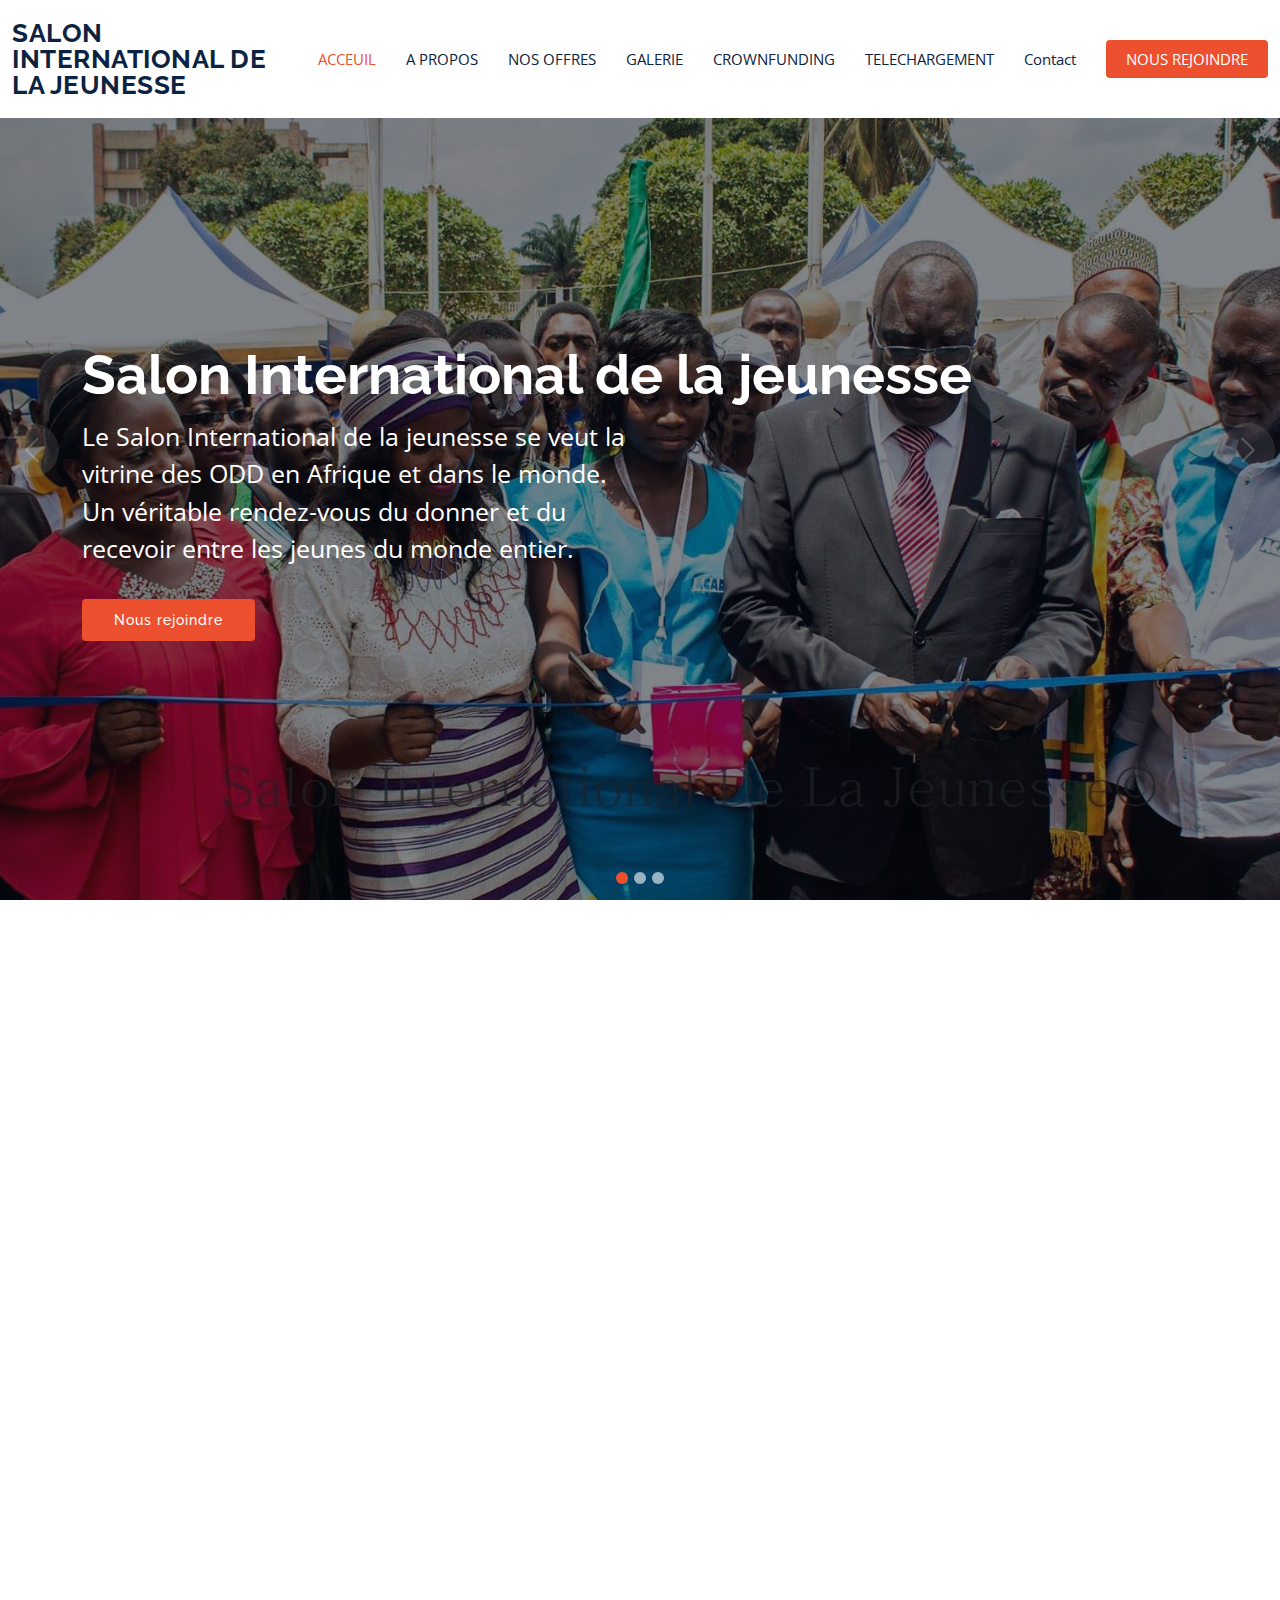
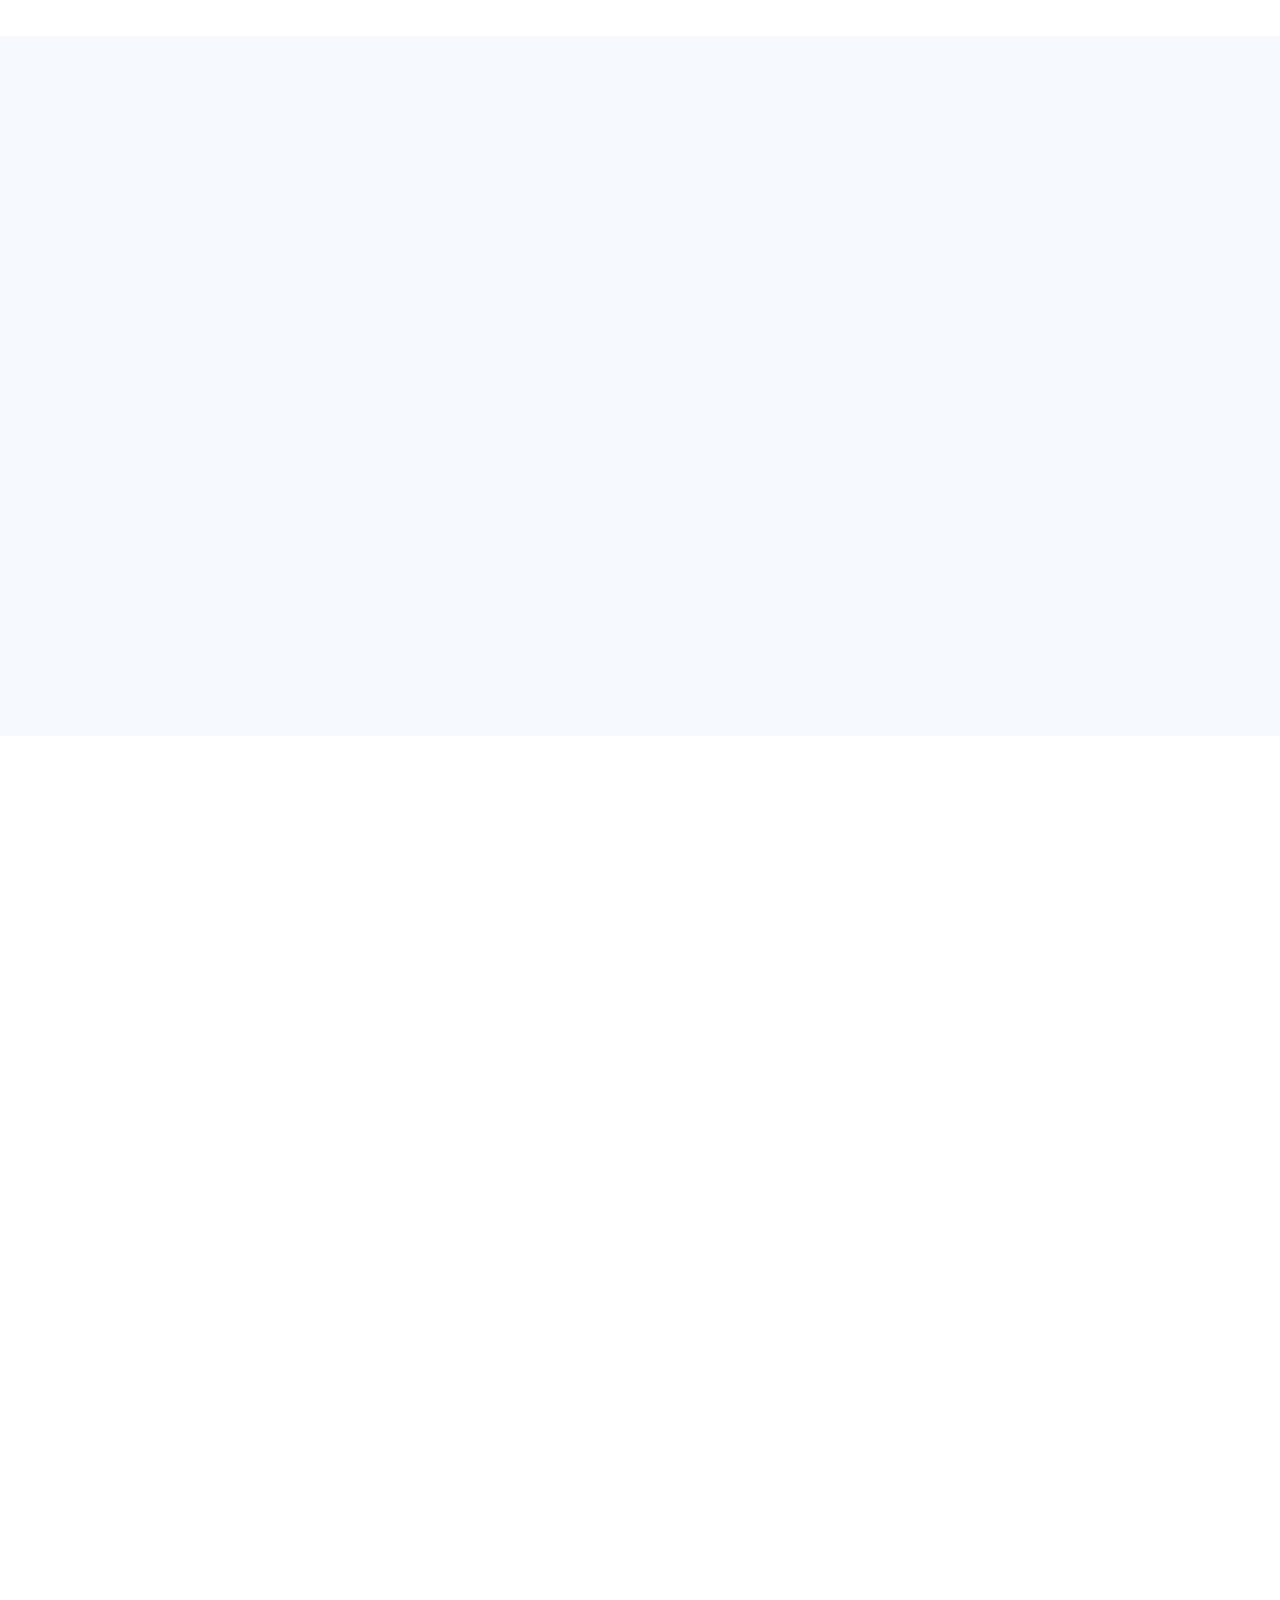
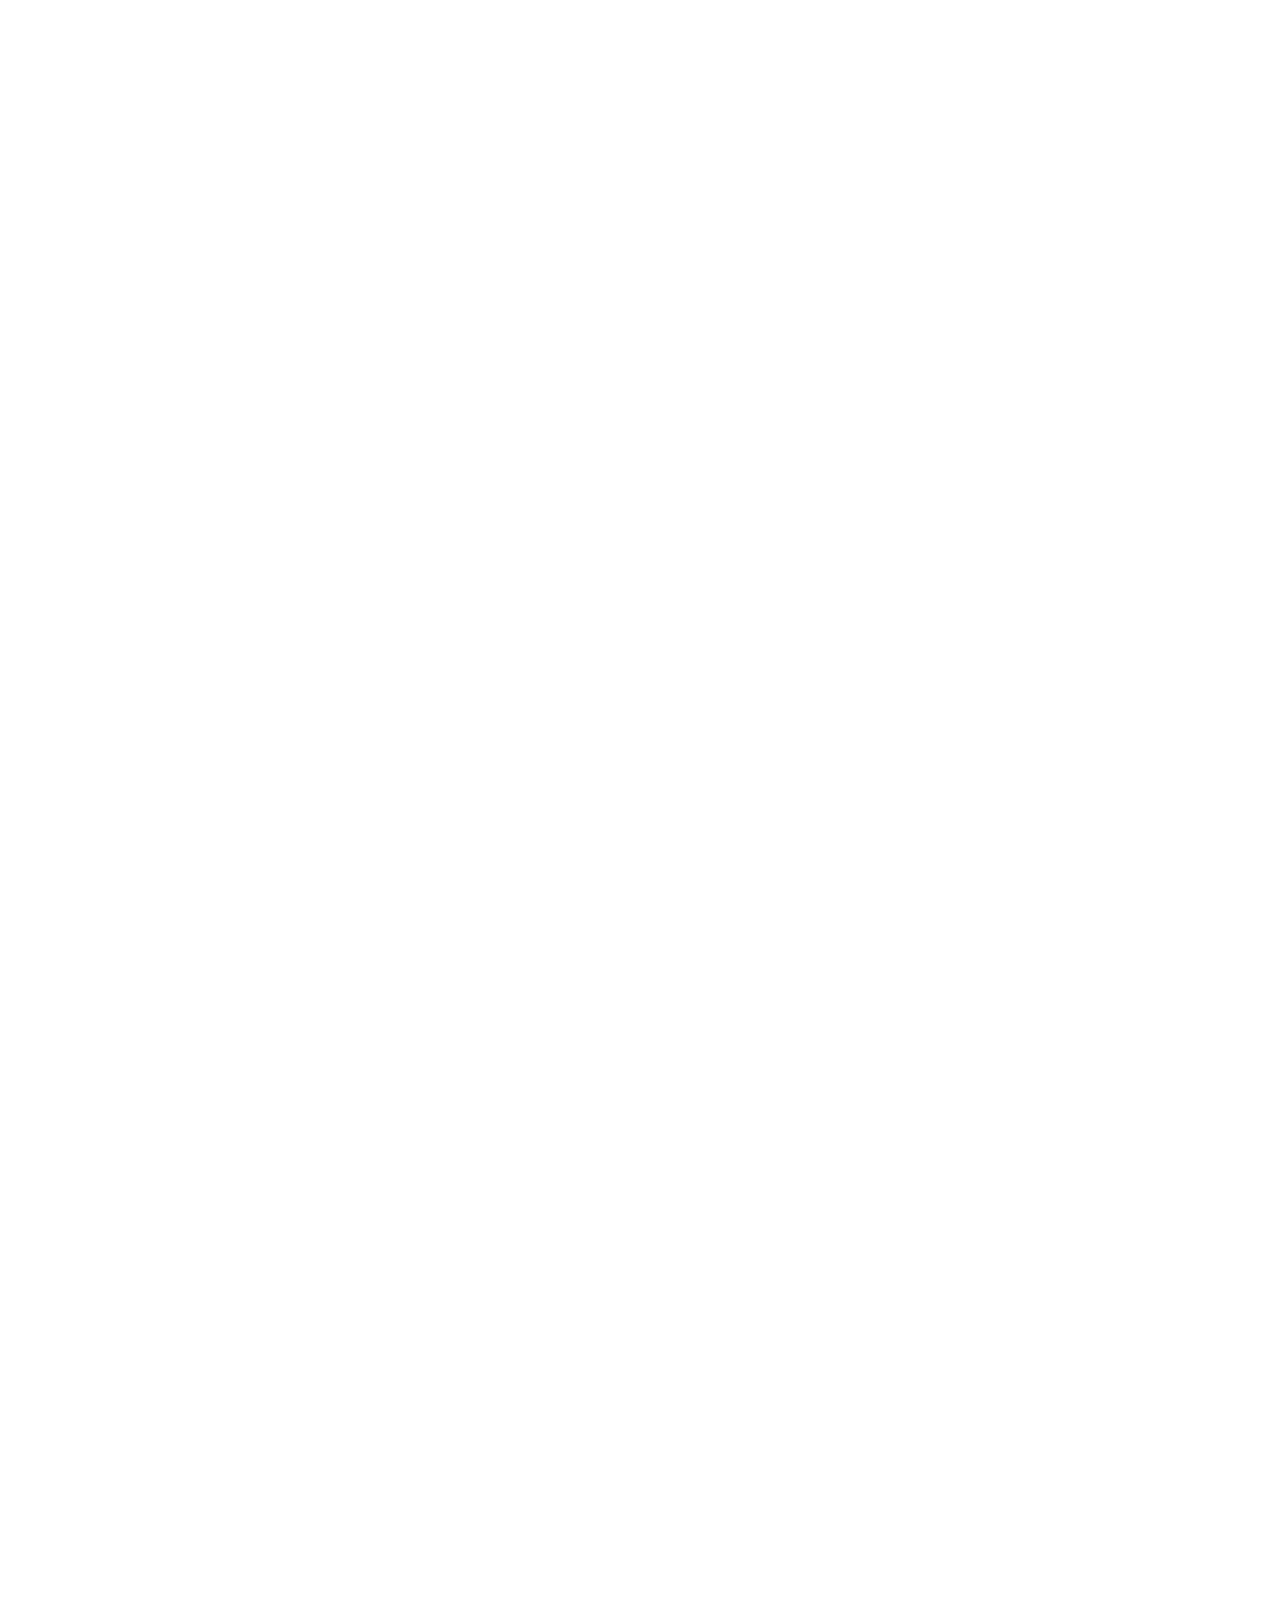
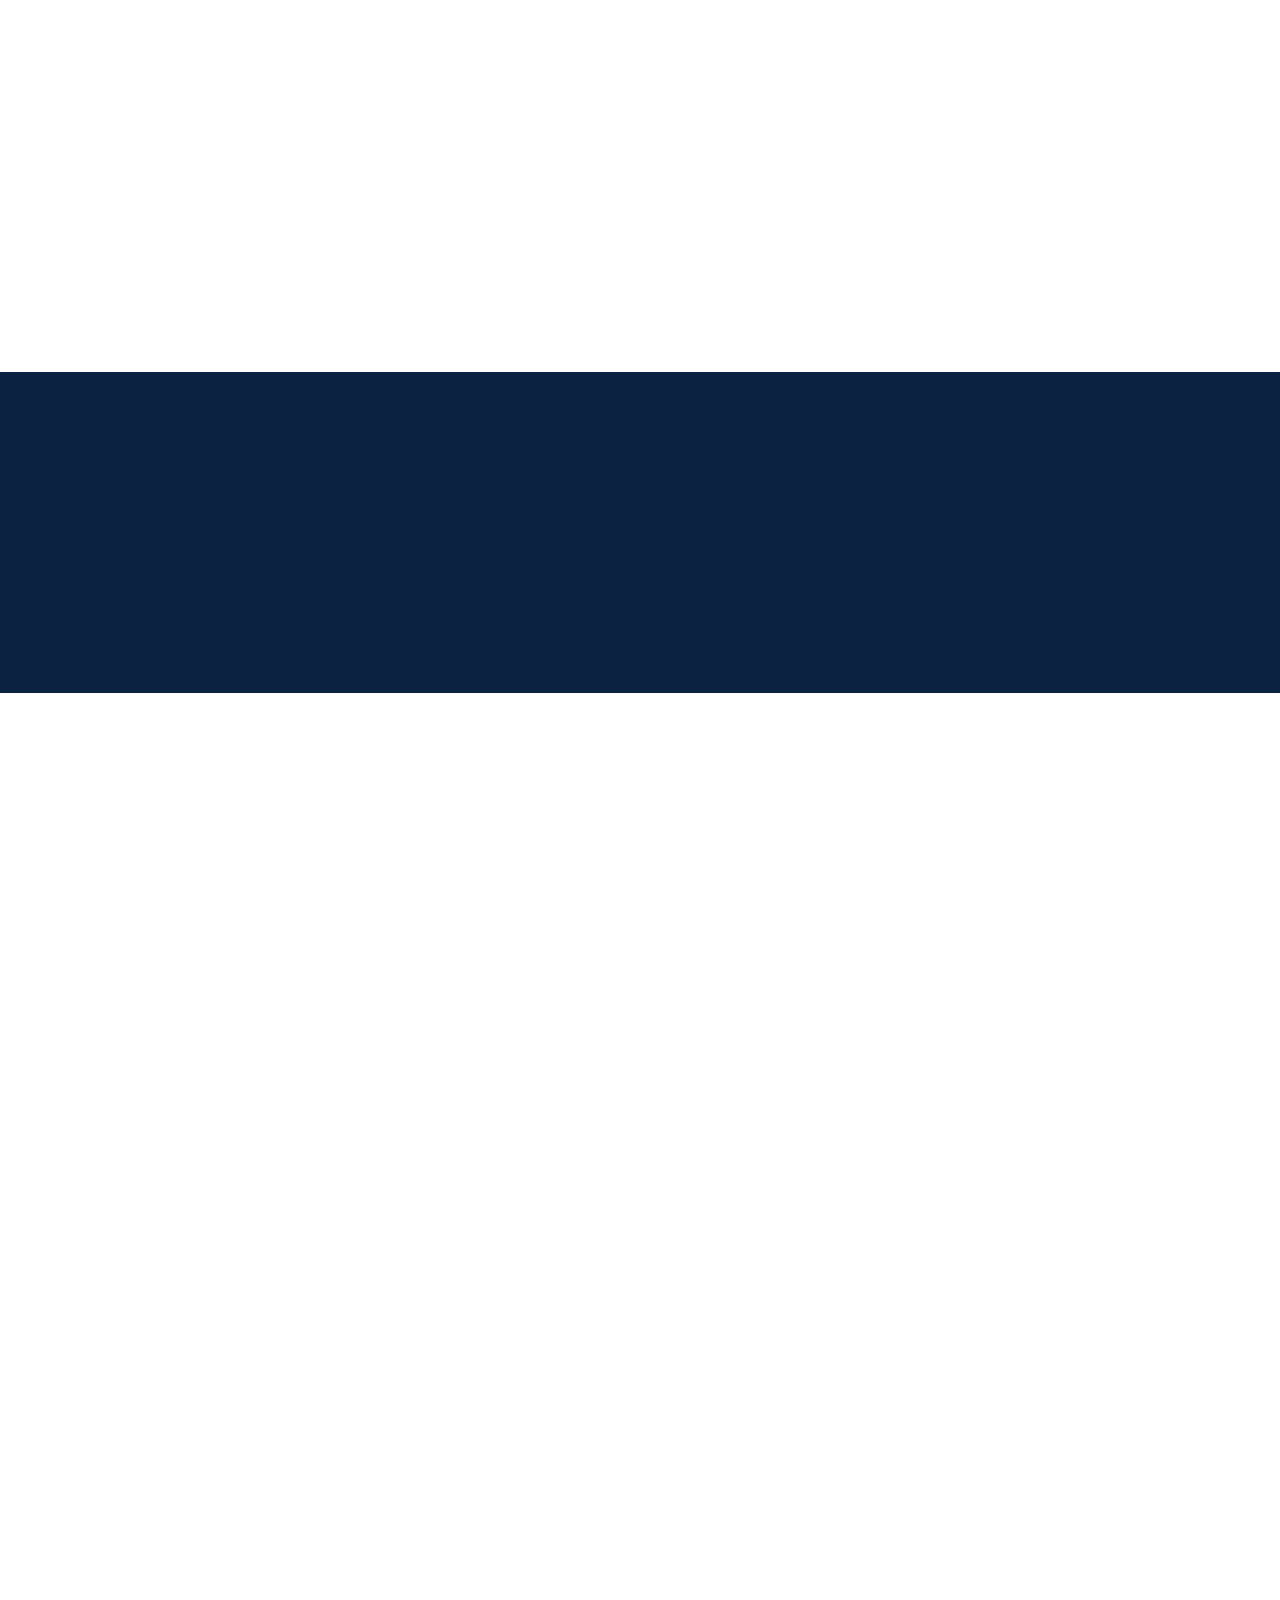
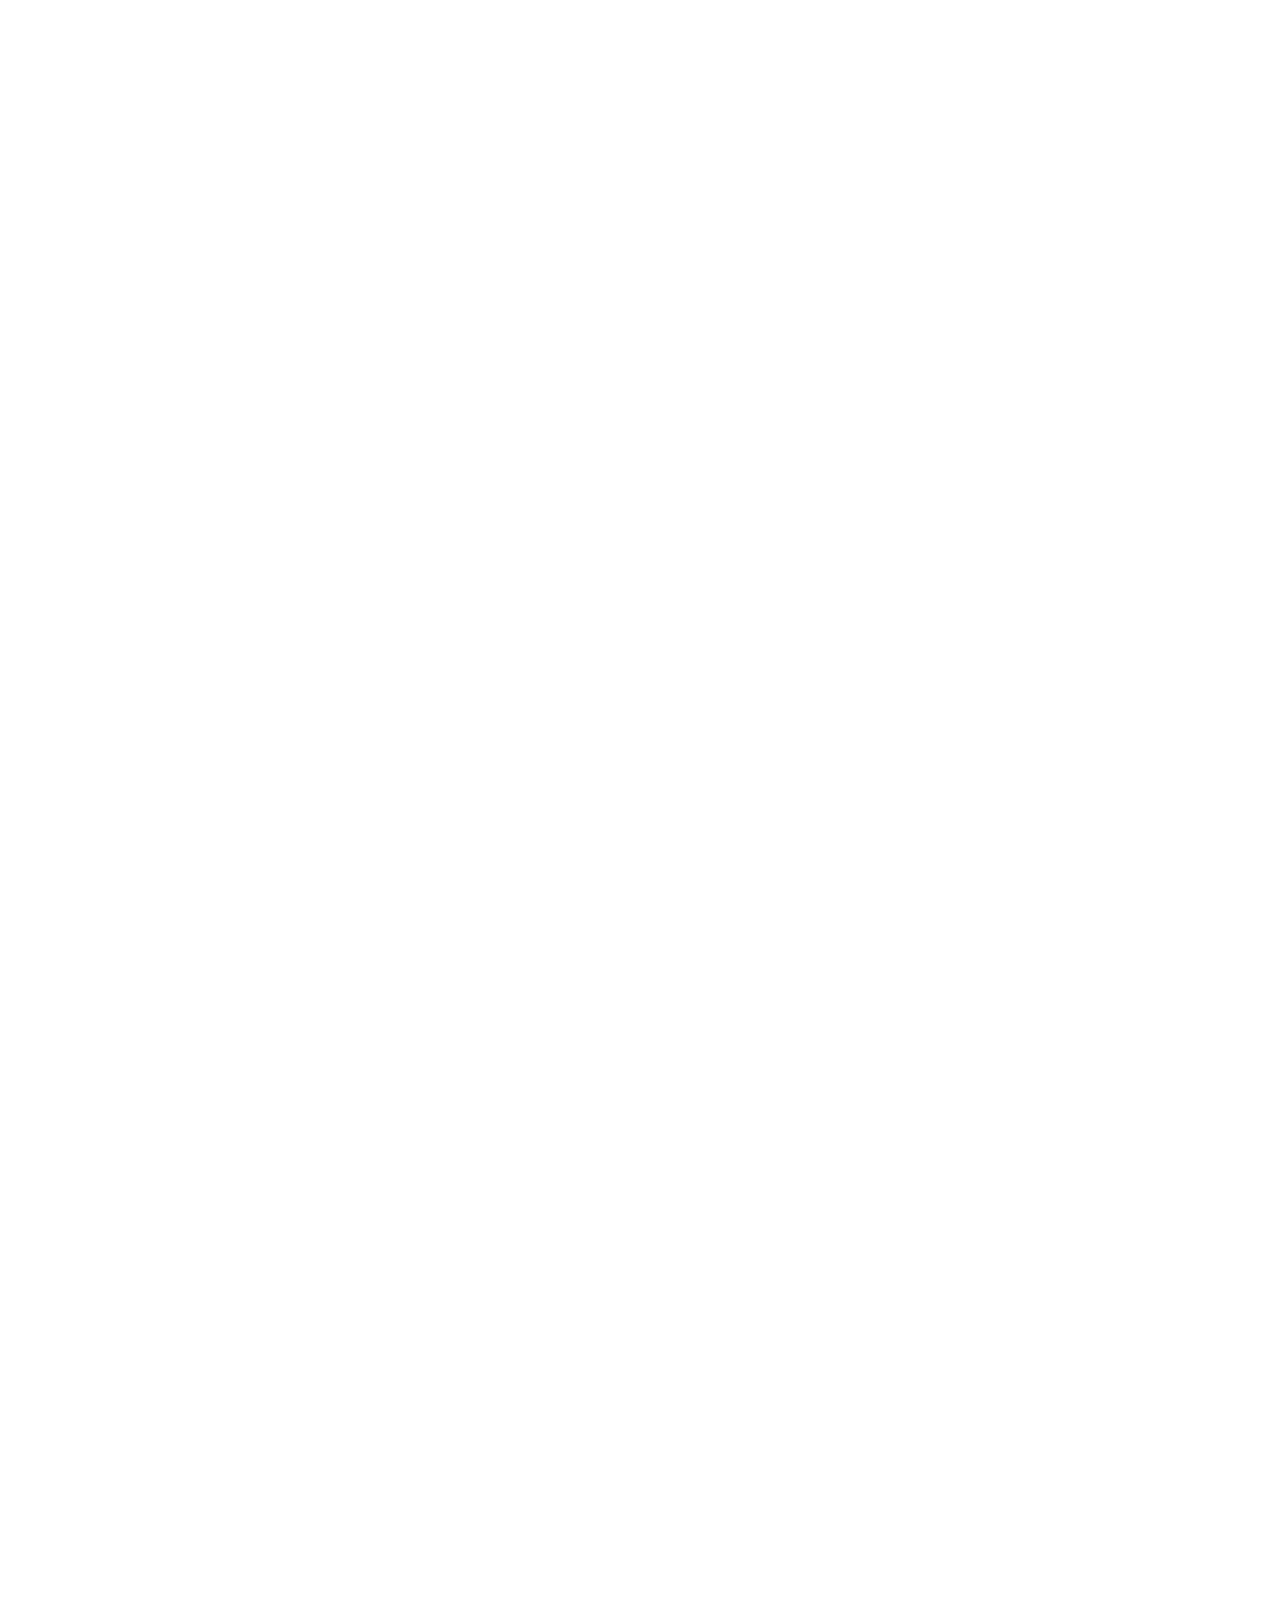
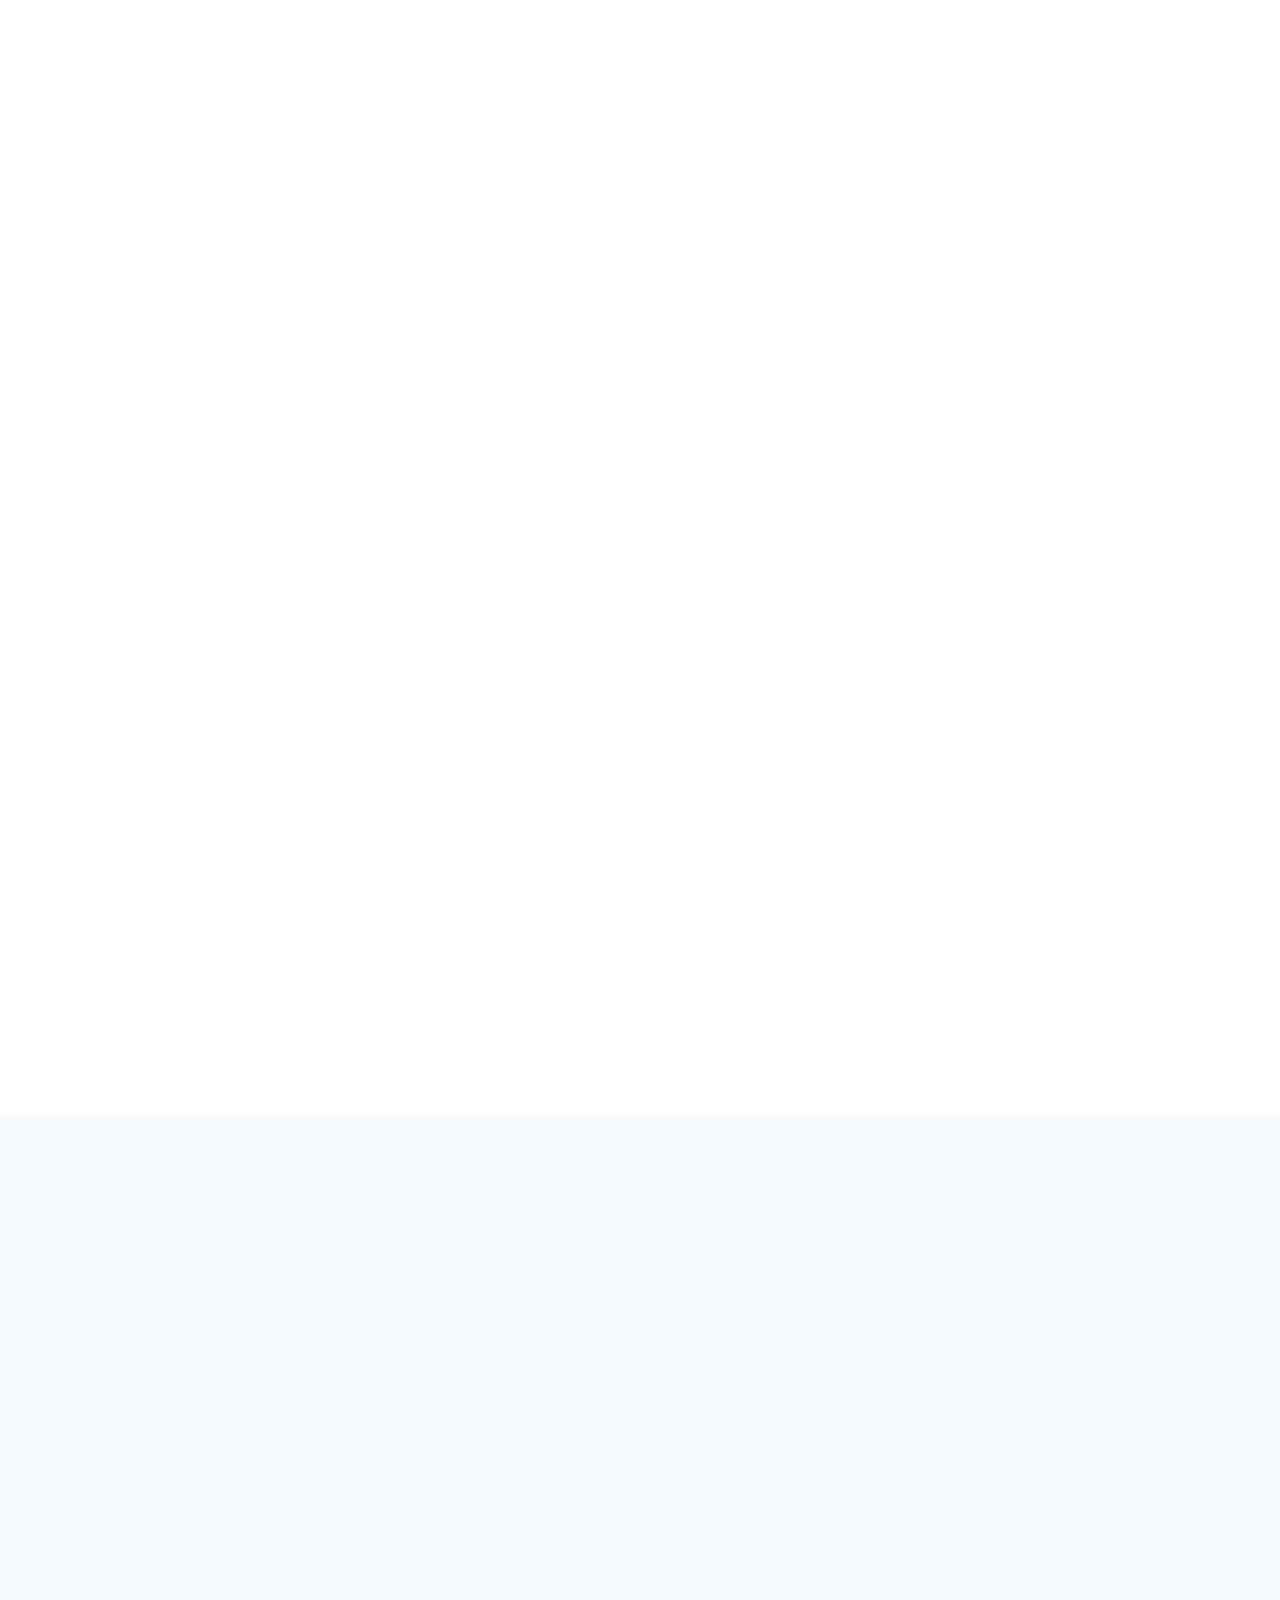
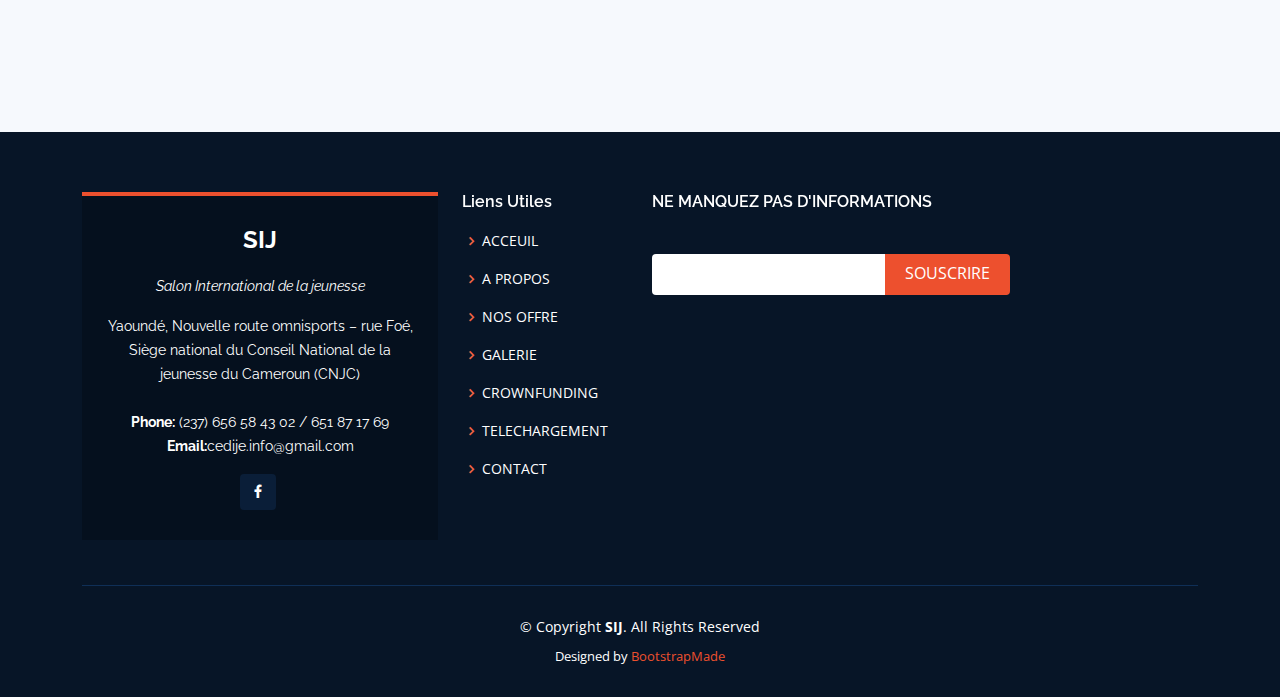
<file: index.html>
<!DOCTYPE html>
<html lang="en">

<head>
  <meta charset="utf-8">
  <meta content="width=device-width, initial-scale=1.0" name="viewport">

  <title>Salon International de la jeunesse</title>
  <meta content="" name="description">
  <meta content="" name="keywords">

  <!-- Favicons -->
  <link href="assets/img/logo-sij.png" rel="icon">
  <link href="assets/img/apple-touch-icon.png" rel="apple-touch-icon">

  <!-- Google Fonts -->
  <link href="https://fonts.googleapis.com/css?family=Open+Sans:300,300i,400,400i,600,600i,700,700i|Raleway:300,300i,400,400i,500,500i,600,600i,700,700i|Poppins:300,300i,400,400i,500,500i,600,600i,700,700i" rel="stylesheet">

  <!-- Vendor CSS Files -->
  <link href="assets/vendor/animate.css/animate.min.css" rel="stylesheet">
  <link href="assets/vendor/aos/aos.css" rel="stylesheet">
  <link href="assets/vendor/bootstrap/css/bootstrap.min.css" rel="stylesheet">
  <link href="assets/vendor/bootstrap-icons/bootstrap-icons.css" rel="stylesheet">
  <link href="assets/vendor/boxicons/css/boxicons.min.css" rel="stylesheet">
  <link href="assets/vendor/glightbox/css/glightbox.min.css" rel="stylesheet">
  <link href="assets/vendor/remixicon/remixicon.css" rel="stylesheet">
  <link href="assets/vendor/swiper/swiper-bundle.min.css" rel="stylesheet">

  <!-- Template Main CSS File -->
  <link href="assets/css/style.css" rel="stylesheet">

  <!-- =======================================================
  * Template Name: Multi
  * Updated: May 30 2023 with Bootstrap v5.3.0
  * Template URL: https://bootstrapmade.com/multi-responsive-bootstrap-template/
  * Author: BootstrapMade.com
  * License: https://bootstrapmade.com/license/
  ======================================================== -->
</head>

<body>

  <!-- ======= Header ======= -->
  <header id="header" class="fixed-top">
    <div class="container-fluid d-flex align-items-center justify-content-between">

      <h1 class="logo"><a href="index.html">Salon international de la jeunesse</a></h1>
      <!-- Uncomment below if you prefer to use an image logo -->
      <!-- <a href="index.html" class="logo"><img src="assets/img/logo-sij.png" alt="" class="img-fluid"></a> -->

      <nav id="navbar" class="navbar">
        <ul>
          <li><a class="nav-link scrollto active" href="#hero">ACCEUIL</a></li>
          <li><a class="nav-link scrollto" href="#about">A PROPOS</a></li>
          <!-- <li><a class="nav-link scrollto" href="#about">CROWNFUNDING</a></li> -->
          <li><a class="nav-link scrollto" href="#services">NOS OFFRES</a></li>
          <li><a class="nav-link scrollto" href="#portfolio">GALERIE</a></li>
          <li><a class="nav-link scrollto " href="#pricing">CROWNFUNDING</a></li>
          <li><a class="nav-link scrollto " href="#faq">TELECHARGEMENT</a></li>
          <!-- <li class="dropdown"><a href="#"><span>INFORMATIONS</span> <i class="bi bi-chevron-down"></i></a>
            <ul>
              <li><a href="#">COMITE D'ORGANISATION</a></li>
              <li class="dropdown"><a href="#"><span>TELECHARGEMENT</span> <i class="bi bi-chevron-right"></i></a>
                <ul>
                  <li><a href="#">Deep Drop Down 1</a></li>
                  <li><a href="#">Deep Drop Down 2</a></li>
                  <li><a href="#">Deep Drop Down 3</a></li>
                  <li><a href="#">Deep Drop Down 4</a></li>
                  <li><a href="#">Deep Drop Down 5</a></li>
                </ul>
              </li>
              <li><a href="#">PROMOTEUR</a></li>
              <li><a href="#">PARTENAIRES</a></li>
            </ul>
          </li> -->
          <li><a class="nav-link scrollto" href="#contact">Contact</a></li>
          <li><a class="getstarted scrollto" href="https://forms.gle/6ci2aZccx2RmLNK47">NOUS REJOINDRE</a></li>
        </ul>
        <i class="bi bi-list mobile-nav-toggle"></i>
      </nav><!-- .navbar -->

    </div>
  </header><!-- End Header -->

  <!-- ======= Hero Section ======= -->
  <section id="hero">
    <div id="heroCarousel" data-bs-interval="5000" class="carousel slide carousel-fade" data-bs-ride="carousel">

      <ol class="carousel-indicators" id="hero-carousel-indicators"></ol>

      <div class="carousel-inner" role="listbox">

        <!-- Slide 1 -->
        <div class="carousel-item active" style="background-image: url(assets/img/slide/slider-3.jpeg)">
          <div class="carousel-container">
            <div class="container slider-text-style">
              <h2 class="animate__animated animate__fadeInDown">Salon International de la jeunesse</h2>
              <p class="animate__animated animate__fadeInUp">Le Salon International de la jeunesse se veut la vitrine des ODD en Afrique et dans le monde. Un véritable rendez-vous du donner et du recevoir entre les jeunes du monde entier.</p>
              <a href="#contact" class="btn-get-started animate__animated animate__fadeInUp scrollto">Nous rejoindre</a>
            </div>
          </div>
        </div>

        <!-- Slide 2 -->
        <div class="carousel-item" style="background-image: url(assets/img/slide/slider-1.jpeg)">
          <div class="carousel-container">
            <div class="container slider-text-style">
              <h2 class="animate__animated animate__fadeInDown">Edition: Huitième</h2>
              <p class="animate__animated animate__fadeInUp">THEME : « Développement de l’économie numérique: enjeux et opportunités pour la jeunesse »</p>
              <a href="#contact" class="btn-get-started animate__animated animate__fadeInUp scrollto">Nous rejoindre</a>
            </div>
          </div>
        </div>

        <!-- Slide 3 -->
        <div class="carousel-item" style="background-image: url(assets/img/slide/newflyer.jpeg)">
          <div class="carousel-container">
            <div class="container slider-text-style">
              <h2 class="animate__animated animate__fadeInDown">Donner des ailes à la jeunesse!</h2>
              <p class="animate__animated animate__fadeInUp">Notre plateforme est un tremplin vers la réussite, offrant aux jeunes l'opportunité de s'élever au-delà des limites. Nous croyons en leur potentiel illimité et les guidons sur le chemin de l'épanouissement, en leur fournissant les ressources nécessaires pour réaliser leurs rêves.</p>
             <a href="#contact" class="btn-get-started animate__animated animate__fadeInUp scrollto">Nous rejoindre</a>
            </div>
          </div>
        </div>

      </div>

      <a class="carousel-control-prev" href="#heroCarousel" role="button" data-bs-slide="prev">
        <span class="carousel-control-prev-icon bi bi-chevron-left" aria-hidden="true"></span>
      </a>

      <a class="carousel-control-next" href="#heroCarousel" role="button" data-bs-slide="next">
        <span class="carousel-control-next-icon bi bi-chevron-right" aria-hidden="true"></span>
      </a>

    </div>
  </section><!-- End Hero -->

  <main id="main">

    <!-- ======= About Section ======= -->
    <section id="about" class="about">
      <div class="container" data-aos="fade-up">

        <div class="section-title">
          <h2>A PROPOS</h2>
          <p>A PROPOS</p>
        </div>

        <div class="row content">
          <div class="col-lg-6">
            <p>
              Le Salon international de la jeunesse qui constitue une plateforme d’actions, une vitrine d’expression, 3
              d’information et d’imprégnation pour les jeunes sur les opportunités à saisir en matière de leur autonomisation et
              d’entreprenariat, vise ainsi à les mobiliser, les outiller, et susciter leur intérêt et leur engagement dans la mise en
              œuvre des objectifs de développement durable (ODD), par la réalisation des projets innovants et porteurs, dans la
              lutte contre la pauvreté, le chômage, l’insécurité, l’incivisme, et constitue une passerelle de liaison entre les jeunes
              et les Programmes mis en œuvre par le Gouvernement et les Partenaires au développement en leur faveur.
            </p>
            <ul>
              <li><i class="ri-check-double-line"></i> Mobiliser plus de 50.000 jeunes autour de la question de l’économie numérique</li>
              <li><i class="ri-check-double-line"></i> Présenter aux jeunes les opportunités qu’offrent l’économie numérique dans tous les secteurs de la vie
                active et le rôle à jouer par ces derniers au Cameroun et dans le monde</li>
                <li><i class="ri-check-double-line"></i> Favoriser une franche collaboration entre le gouvernement et les organisations de la société civile en milieu
                  jeune dans le cadre de la mise en œuvre du plan de développement de l’économie numérique en Afrique</li>
            </ul>
          </div>
          <div class="col-lg-6 pt-4 pt-lg-0">
            <p>
              Joignez-nous pour la huitième édition de cette année du Salon International de la Jeunesse (SIJ) qui aura pour thème : "Développement de l'économie numérique : enjeux et opportunités pour la jeunesse".
            </p>
            <a href="#contact" class="btn-learn-more">Nous rejoindre</a>
          </div>
        </div>

      </div>
    </section>
    <!-- End About Section -->

    <!-- ======= Counts Section ======= -->
    <!-- <section id="counts" class="counts">
      <div class="container" data-aos="fade-up">

        <div class="row no-gutters">

          <div class="col-lg-3 col-md-6 d-md-flex align-items-md-stretch">
            <div class="count-box">
              <i class="bi bi-emoji-smile"></i>
              <span data-purecounter-start="0" data-purecounter-end="232" data-purecounter-duration="1" class="purecounter"></span>
              <p><strong>Happy Clients</strong> consequuntur quae qui deca rode</p>
              <a href="#">Find out more &raquo;</a>
            </div>
          </div>

          <div class="col-lg-3 col-md-6 d-md-flex align-items-md-stretch">
            <div class="count-box">
              <i class="bi bi-journal-richtext"></i>
              <span data-purecounter-start="0" data-purecounter-end="521" data-purecounter-duration="1" class="purecounter"></span>
              <p><strong>Projects</strong> adipisci atque cum quia aut numquam delectus</p>
              <a href="#">Find out more &raquo;</a>
            </div>
          </div>

          <div class="col-lg-3 col-md-6 d-md-flex align-items-md-stretch">
            <div class="count-box">
              <i class="bi bi-headset"></i>
              <span data-purecounter-start="0" data-purecounter-end="1463" data-purecounter-duration="1" class="purecounter"></span>
              <p><strong>Hours Of Support</strong> aut commodi quaerat. Aliquam ratione</p>
              <a href="#">Find out more &raquo;</a>
            </div>
          </div>

          <div class="col-lg-3 col-md-6 d-md-flex align-items-md-stretch">
            <div class="count-box">
              <i class="bi bi-people"></i>
              <span data-purecounter-start="0" data-purecounter-end="15" data-purecounter-duration="1" class="purecounter"></span>
              <p><strong>Hard Workers</strong> rerum asperiores dolor molestiae doloribu</p>
              <a href="#">Find out more &raquo;</a>
            </div>
          </div>

        </div>

      </div>
    </section> -->
    <!-- End Counts Section -->

    <!-- ======= Why Us Section ======= -->
    <section id="why-us" class="why-us section-bg" style="margin-bottom: 300px;">
      <div class="container" data-aos="fade-up">

        <div class="row" style="height: 1000px;">

          <div class="col-lg-5 align-items-stretch video-box" style='background-image: url("assets/img/miss.jpeg");' data-aos="zoom-in" data-aos-delay="100">
           
          </div>

          <div class="col-lg-7 d-flex flex-column justify-content-center align-items-stretch">

            <div class="content">
              <h3>LES  ACTIVITES <strong>CULTURELLES</strong> PREVUES</h3>
              <p>
                Parmi les activités prévue au salon, on aura ;
              </p>
            </div>

            <div class="accordion-list">
              <ul>
                <li>
                  <a data-bs-toggle="collapse" class="collapse" data-bs-target="#accordion-list-1"><span>01</span> ELECTION MISS SIJ 2023 <i class="bx bx-chevron-down icon-show"></i><i class="bx bx-chevron-up icon-close"></i></a>
                  <div id="accordion-list-1" class="collapse show" data-bs-parent=".accordion-list">
                    <p>
                      Cette année nous poursuivrons notre tradition en élisant les Ambassadrices du salon International de la jeunesse pour le compte de l’année 2023. Téléchargez la fiche de participation dans la rubrique PARTICIPEZ 
                    </p>
                  </div>
                </li>

                <li>
                  <a data-bs-toggle="collapse" data-bs-target="#accordion-list-2" class="collapsed"><span>02</span> FESTIVAL DU SALON <i class="bx bx-chevron-down icon-show"></i><i class="bx bx-chevron-up icon-close"></i></a>
                  <div id="accordion-list-2" class="collapse" data-bs-parent=".accordion-list">
                    <p>
                      Des activités d’animation et spectacles seront organisées tous les soirs, dans le cadre du Festival  interculturel du salon avec, les artistes peintres,  musiciens en herbe, théâtre, danse et  autres.
                    </p>
                  </div>
                </li>

                <li>
                  <a data-bs-toggle="collapse" data-bs-target="#accordion-list-3" class="collapsed"><span>03</span> LE GALA  DU  SALON ET LIVRE D’OR DU SALON <i class="bx bx-chevron-down icon-show"></i><i class="bx bx-chevron-up icon-close"></i></a>
                  <div id="accordion-list-3" class="collapse" data-bs-parent=".accordion-list">
                    <p>A la fin du salon, un gala sera organisé, au cours duquel seront remis les certificats aux participants, les prix aux gagnants, et des fonds seront récoltés auprès des bonnes  volontés, des élites, des organisations, pour le soutien des actions de pérennisation en faveur des jeunes. Un livre d’or sera également ouvert dès le début du Salon et permettra de recueillir  les avis des visiteurs de marque du salon.
                    </p>
                  </div>
                </li>

              </ul>
            </div>

          </div>

        </div>

      </div>
    </section>

    <br>
    <!-- End Why Us Section -->

    <!-- ======= Services Section ======= -->
    <section id="services" class="services">
      <div class="container" data-aos="fade-up">

        <div class="section-title">
          <h2>OFFRES</h2>
          <p>NOS OFFRES</p>
        </div>

        <table id="packages-table" class="table" style="background-color: #f7e7ce; border: 1px solid black; text-align: center; font-size: 25px;">
          <thead class="thead-dark">
            <tr style="background-color: #000; color: #CBB26B">
              <th scope="col">Espaces d’exposition (dimensions)</th>
              <th scope="col">Organisations et groupes de jeunes/OSC</th>
              <th scope="col">Structure d’encadrement/PME/PMI</th>
              <th scope="col">Ministères/Représentations Diplomatiques/Institutions Internationales/Grandes entreprises</th>
            </tr>
          </thead>
          <tbody>
            <tr>
              <th scope="row">18m2 (6m x 3m) </th>
              <td>50 000 FCFA</td>
              <td>250 000 FCFA </td>
              <td>600 000 FCFA</td>
            </tr>
            <tr>
              <th scope="row">18m2 (6m x 3m) </th>
              <td>100 000 FCFA</td>
              <td>350 000 FCFA </td>
              <td>1 200 000 FCFA</td>
            </tr>
            <tr>
              <th scope="row">25m2 (5m x 5m)  </th>
              <td>200 000 FCFA</td>
              <td>600 000 FCFA</td>
              <td>1 500 000 FCFA</td>
            </tr>
            <tr>
              <th scope="row">50m2 (5m X 10m)</th>
              <td>500 000 FCFA</td>
              <td>1 000 000 FCFA </td>
              <td>2 500 000 FCFA</td>
            </tr>
            <tr>
              <th scope="row"></th>
              <td><a href="#contact">RESERVER</a></td>
              <td><a href="#contact">RESERVER</a></td>
              <td><a href="#contacT">RESERVER</a></td>
            </tr>
          </tbody>
        </table>

        <div class="row partners">
          <div class="col-lg-4 col-md-6 d-flex align-items-stretch" data-aos="zoom-in" data-aos-delay="100">
            <div class="icon-box">
              <div class="icon"><i class="bx bxl-dribbble"></i></div>
              <h4><a href="">Partenaire Prestige (accessible à 01 entreprise)</a></h4>
              <ul>
                <li>Stand 50 m2 (5m x 10m)</li>
                <li>Appellation officiel du salon</li>
                <li>4ème de couverture du catalogue du salon (15 000 exemplaires)</li>
                <li>4ème de couverture dans le guide du salon (en plus de l’insertion de droit)</li>
                <li>Visibilité premium sur tous nos documents</li>
                <li>Visibilités sur le site du salon</li>
                <li>Visibilité dans nos actions dans les médias</li>
                <li>Salle de conférence ouverte pour 4h (reparties durant les jours du salon)</li>
                <li>Présence du logo sur les T-shirts de l’organisation et sur les badges</li> 
                <li>Award privilège de soutien</li>
                <li>Branding sur tout le site du salon (passerelle, caisse, halls, panneaux d’affichage, signalétique du SIJ, Etc.)</li>
                <li>Invitation de 5 personnes au gala du salon</li>
              </ul>
            </div>
          </div>

          <div class="col-lg-4 col-md-6 d-flex align-items-stretch mt-4 mt-md-0" data-aos="zoom-in" data-aos-delay="200">
            <div class="icon-box">
              <div class="icon"><i class="bx bx-file"></i></div>
              <h4><a href="">Partenaire Emeraude
                (accessible à 05 entreprises)</a></h4>
                <ul>
                  <li>Stand 25 m2 (5m x 5m) ;</li>
                  <li>01 page entière intérieure du catalogue du salon (15 000 exemplaires)</li>
                  <li>Présence du logo sur les banderoles, T-shirts</li>
                  <li>4ème de couverture dans le guide du salon (en plus de l’insertion de droit)</li>
                  <li>Présence sur le spot pub officiel</li>
                  <li>Salle de conférence ouverte pour 2h (reparties durant les jours du salon)</li>
                  <li>Présence du logo sur les T-shirts de l’organisation </li>
                  <li>Salle de conférence ouverte pour 4h (reparties durant les jours du salon)</li>
                  <li>Présence du logo sur les T-shirts de l’organisation et sur les badges</li> 
                  <li>Award de soutien</li>
                  <li>Branding sur certaines parties stratégiques du site du salon (02 endroits/entreprise)</li>
                  <li>Invitation de 2 personnes au gala du salon</li>
                </ul>
            </div>
          </div>

          <div class="col-lg-4 col-md-6 d-flex align-items-stretch mt-4 mt-lg-0" data-aos="zoom-in" data-aos-delay="300">
            <div class="icon-box">
              <div class="icon"><i class="bx bx-tachometer"></i></div>
              <h4><a href="">Partenaire Diamant
                (accessible à 10 entreprises)</a></h4>
                <ul>
                  <li>Stand 18 m2 (6m x 3m);</li>
                  <li>01 page entière intérieure du catalogue du salon (15 000 exemplaires) ;</li>
                  <li>Présence du logo sur les banderoles</li>
                  <li>Présence sur le spot pub officiel </li>
                  <li>Salle de conférence ouverte pour 1h (reparties durant les jours du salon) </li>
                  <li>Présence du logo sur les T-shirts de l’organisation ;</li>
                  <li>Présence du logo sur les T-shirts de l’organisation </li>
                  <li>Salle de conférence ouverte pour 4h (reparties durant les jours du salon)</li>
                  <li>Award de soutien ;</li> 
                  <li>Branding sur certaines parties stratégiques du site du salon (01 endroit/entreprise)</li>
                  <li>Invitation d’une personne au gala du salon</li>
                </ul>
            </div>
          </div>

          <div class="col-lg-4 col-md-6 d-flex align-items-stretch mt-4" data-aos="zoom-in" data-aos-delay="100">
            <div class="icon-box">
              <div class="icon"><i class="bx bx-world"></i></div>
              <h4><a href="">Partenaire Gold
                (accessible à plusieurs entreprises)</a></h4>
                <ul>
                  <li>Stand 9 m2 (3m x 3m) ;</li>
                  <li>1/2 page intérieure du catalogue du salon (15 000 exemplaires) ;</li>
                  <li>Présence du logo sur les banderoles</li>
                  <li>Présence sur le spot pub officiel </li>
                  <li>Salle de conférence ouverte pour 30 minutes</li>
                  <li>Présence du logo sur les T-shirts de l’organisation </li>
                  <li>Award de soutien ;</li>
                  <li>Branding sur un endroit stratégique du site du salon (01 endroit/entreprise)</li>
                </ul>
            </div>
          </div>

        </div>

      </div>
    </section>
    <!-- End Services Section -->

    <!-- ======= Testimonials Section ======= -->
    <!-- <section id="testimonials" class="testimonials section-bg">
      <div class="container" data-aos="fade-up">

        <div class="section-title">
          <h2>PARTENAIRES</h2>
          <p>NOS PARTENAIRES</p>
        </div>

        <div class="testimonials-slider swiper" data-aos="fade-up" data-aos-delay="100">
          <div class="swiper-wrapper">

            <div class="swiper-slide">
              <div class="testimonial-wrap">
                <div class="testimonial-item">
                  <img src="assets/img/testimonials/testimonials-1.jpg" class="testimonial-img" alt="">
                  <h3>Saul Goodman</h3>
                  <h4>Ceo &amp; Founder</h4>
                  <p>
                    <i class="bx bxs-quote-alt-left quote-icon-left"></i>
                    Proin iaculis purus consequat sem cure digni ssim donec porttitora entum suscipit rhoncus. Accusantium quam, ultricies eget id, aliquam eget nibh et. Maecen aliquam, risus at semper.
                    <i class="bx bxs-quote-alt-right quote-icon-right"></i>
                  </p>
                </div>
              </div>
            </div>

            <div class="swiper-slide">
              <div class="testimonial-wrap">
                <div class="testimonial-item">
                  <img src="assets/img/testimonials/testimonials-2.jpg" class="testimonial-img" alt="">
                  <h3>Sara Wilsson</h3>
                  <h4>Designer</h4>
                  <p>
                    <i class="bx bxs-quote-alt-left quote-icon-left"></i>
                    Export tempor illum tamen malis malis eram quae irure esse labore quem cillum quid cillum eram malis quorum velit fore eram velit sunt aliqua noster fugiat irure amet legam anim culpa.
                    <i class="bx bxs-quote-alt-right quote-icon-right"></i>
                  </p>
                </div>
              </div>
            </div>

            <div class="swiper-slide">
              <div class="testimonial-wrap">
                <div class="testimonial-item">
                  <img src="assets/img/testimonials/testimonials-3.jpg" class="testimonial-img" alt="">
                  <h3>Jena Karlis</h3>
                  <h4>Store Owner</h4>
                  <p>
                    <i class="bx bxs-quote-alt-left quote-icon-left"></i>
                    Enim nisi quem export duis labore cillum quae magna enim sint quorum nulla quem veniam duis minim tempor labore quem eram duis noster aute amet eram fore quis sint minim.
                    <i class="bx bxs-quote-alt-right quote-icon-right"></i>
                  </p>
                </div>
              </div>
            </div>

            <div class="swiper-slide">
              <div class="testimonial-wrap">
                <div class="testimonial-item">
                  <img src="assets/img/testimonials/testimonials-4.jpg" class="testimonial-img" alt="">
                  <h3>Matt Brandon</h3>
                  <h4>Freelancer</h4>
                  <p>
                    <i class="bx bxs-quote-alt-left quote-icon-left"></i>
                    Fugiat enim eram quae cillum dolore dolor amet nulla culpa multos export minim fugiat minim velit minim dolor enim duis veniam ipsum anim magna sunt elit fore quem dolore labore illum veniam.
                    <i class="bx bxs-quote-alt-right quote-icon-right"></i>
                  </p>
                </div>
              </div>
            </div>

            <div class="swiper-slide">
              <div class="testimonial-wrap">
                <div class="testimonial-item">
                  <img src="assets/img/testimonials/testimonials-5.jpg" class="testimonial-img" alt="">
                  <h3>John Larson</h3>
                  <h4>Entrepreneur</h4>
                  <p>
                    <i class="bx bxs-quote-alt-left quote-icon-left"></i>
                    Quis quorum aliqua sint quem legam fore sunt eram irure aliqua veniam tempor noster veniam enim culpa labore duis sunt culpa nulla illum cillum fugiat legam esse veniam culpa fore nisi cillum quid.
                    <i class="bx bxs-quote-alt-right quote-icon-right"></i>
                  </p>
                </div>
              </div>
            </div>

          </div>
          <div class="swiper-pagination"></div>
        </div>

      </div>
    </section> -->
    <!-- End Testimonials Section -->

    <!-- ======= Cta Section ======= -->
    <section id="cta" class="cta">
      <div class="container" data-aos="zoom-in">

        <div class="text-center">
          <h3>Edition: Huitième</h3>
          <p>Joignez-nous pour la huitième édition de cette année du Salon International de la Jeunesse (SIJ) qui aura pour thème : "Développement de l'économie numérique : enjeux et opportunités pour la jeunesse".</p>
          <a class="cta-btn" href="#contact">Nous rejoindre</a>
        </div>

      </div>
    </section>
    <!-- End Cta Section -->

    <!-- ======= Portfolio Section ======= -->
    <section id="portfolio" class="portfolio">
      <div class="container" data-aos="fade-up">

        <div class="section-title">
          <h2>GALERIE</h2>
          <p>NOTRE GALERIE</p>
        </div>

        <div class="row" data-aos="fade-up" data-aos-delay="100">
          <div class="col-lg-12 d-flex justify-content-center">
            <ul id="portfolio-flters">
              <li data-filter="*" class="filter-active">ALL</li>
              <li data-filter=".filter-app">GALA</li>
              <li data-filter=".filter-card">STAND</li>
              <li data-filter=".filter-web">CONFERENCE</li>
            </ul>
          </div>
        </div>

        <div class="row portfolio-container" data-aos="fade-up" data-aos-delay="200">

          <div class="col-lg-4 col-md-6 portfolio-item filter-app">
            <img src="assets/img/portfolio/gala.jpeg" class="img-fluid" alt="">
            <div class="portfolio-info">
              <h4>Gala 1</h4>
              <p>Gala</p>
              <a href="assets/img/portfolio/gala.jpg" data-gallery="portfolioGallery" class="portfolio-lightbox preview-link" title="App 1"><i class="bx bx-plus"></i></a>
              <a href="portfolio-details.html" class="details-link" title="More Details"><i class="bx bx-link"></i></a>
            </div>
          </div>

          <div class="col-lg-4 col-md-6 portfolio-item filter-web">
            <img src="assets/img/portfolio/conference2.jpeg" class="img-fluid" alt="">
            <div class="portfolio-info">
              <h4>Conference 3</h4>
              <p>Conference</p>
              <a href="assets/img/portfolio/conference2.jpeg" data-gallery="portfolioGallery" class="portfolio-lightbox preview-link" title="Web 3"><i class="bx bx-plus"></i></a>
              <a href="portfolio-details.html" class="details-link" title="More Details"><i class="bx bx-link"></i></a>
            </div>
          </div>

          <div class="col-lg-4 col-md-6 portfolio-item filter-web">
            <img src="assets/img/portfolio/conference.jpeg" class="img-fluid" alt="">
            <div class="portfolio-info">
              <h4>Conference 3</h4>
              <p>Conference</p>
              <a href="assets/img/portfolio/conference.jpeg" data-gallery="portfolioGallery" class="portfolio-lightbox preview-link" title="Web 3"><i class="bx bx-plus"></i></a>
              <a href="portfolio-details.html" class="details-link" title="More Details"><i class="bx bx-link"></i></a>
            </div>
          </div>

          <div class="col-lg-4 col-md-6 portfolio-item filter-card">
            <img src="assets/img/portfolio/stand.jpeg" class="img-fluid" alt="">
            <div class="portfolio-info">
              <h4>Stand 2</h4>
              <p>Stand</p>
              <a href="assets/img/portfolio/stand.jpeg" data-gallery="portfolioGallery" class="portfolio-lightbox preview-link" title="Card 2"><i class="bx bx-plus"></i></a>
              <a href="portfolio-details.html" class="details-link" title="More Details"><i class="bx bx-link"></i></a>
            </div>
          </div>

          <div class="col-lg-4 col-md-6 portfolio-item filter-web">
            <img src="assets/img/portfolio/conference1.jpeg" class="img-fluid" alt="">
            <div class="portfolio-info">
              <h4>Conference 2</h4>
              <p>Conference</p>
              <a href="assets/img/portfolio/conference1.jpeg" data-gallery="portfolioGallery" class="portfolio-lightbox preview-link" title="Web 2"><i class="bx bx-plus"></i></a>
              <a href="portfolio-details.html" class="details-link" title="More Details"><i class="bx bx-link"></i></a>
            </div>
          </div>

          <div class="col-lg-4 col-md-6 portfolio-item filter-app">
            <img src="assets/img/portfolio/gala2.jpeg" class="img-fluid" alt="">
            <div class="portfolio-info">
              <h4>Gala 3</h4>
              <p>Gala</p>
              <a href="assets/img/portfolio/gala2.jpeg" data-gallery="portfolioGallery" class="portfolio-lightbox preview-link" title="App 3"><i class="bx bx-plus"></i></a>
              <a href="portfolio-details.html" class="details-link" title="More Details"><i class="bx bx-link"></i></a>
            </div>
          </div>

          <div class="col-lg-4 col-md-6 portfolio-item filter-card">
            <img src="assets/img/portfolio/stand1.jpeg" class="img-fluid" alt="">
            <div class="portfolio-info">
              <h4>Stand 1</h4>
              <p>Stand</p>
              <a href="assets/img/portfolio/stand1.jpeg" data-gallery="portfolioGallery" class="portfolio-lightbox preview-link" title="Card 1"><i class="bx bx-plus"></i></a>
              <a href="portfolio-details.html" class="details-link" title="More Details"><i class="bx bx-link"></i></a>
            </div>
          </div>

          <div class="col-lg-4 col-md-6 portfolio-item filter-card">
            <img src="assets/img/portfolio/stand2.jpeg" class="img-fluid" alt="">
            <div class="portfolio-info">
              <h4>Stand 3</h4>
              <p>Stand</p>
              <a href="assets/img/portfolio/stand2.jpeg" data-gallery="portfolioGallery" class="portfolio-lightbox preview-link" title="Card 3"><i class="bx bx-plus"></i></a>
              <a href="portfolio-details.html" class="details-link" title="More Details"><i class="bx bx-link"></i></a>
            </div>
          </div>

          <div class="col-lg-4 col-md-6 portfolio-item filter-app">
            <img src="assets/img/portfolio/gala1.jpeg" class="img-fluid" alt="">
            <div class="portfolio-info">
              <h4>Gala 2</h4>
              <p>Gala</p>
              <a href="assets/img/portfolio/gala1.jpeg" data-gallery="portfolioGallery" class="portfolio-lightbox preview-link" title="App 2"><i class="bx bx-plus"></i></a>
              <a href="portfolio-details.html" class="details-link" title="More Details"><i class="bx bx-link"></i></a>
            </div>
          </div>


        </div>

      </div>
    </section>
    <!-- End Portfolio Section -->

    <!-- ======= Team Section ======= -->
    <!-- <section id="team" class="team section-bg">
      <div class="container" data-aos="fade-up">

        <div class="section-title">
          <h2>LE COMITE D’ORGANISATION</h2>
          <p>LE COMITE D’ORGANISATION</p>
        </div>

        <div class="row">

          <div class="col-xl-3 col-lg-4 col-md-6">
            <div class="member" data-aos="zoom-in" data-aos-delay="100">
              <img src="assets/img/team/team-1.jpg" class="img-fluid" alt="">
              <div class="member-info">
                <div class="member-info-content">
                  <h4>Walter White</h4>
                  <span>Chief Executive Officer</span>
                </div>
                <div class="social">
                  <a href=""><i class="bi bi-twitter"></i></a>
                  <a href=""><i class="bi bi-facebook"></i></a>
                  <a href=""><i class="bi bi-instagram"></i></a>
                  <a href=""><i class="bi bi-linkedin"></i></a>
                </div>
              </div>
            </div>
          </div>

          <div class="col-xl-3 col-lg-4 col-md-6" data-wow-delay="0.1s">
            <div class="member" data-aos="zoom-in" data-aos-delay="200">
              <img src="assets/img/team/team-2.jpg" class="img-fluid" alt="">
              <div class="member-info">
                <div class="member-info-content">
                  <h4>Sarah Jhonson</h4>
                  <span>Product Manager</span>
                </div>
                <div class="social">
                  <a href=""><i class="bi bi-twitter"></i></a>
                  <a href=""><i class="bi bi-facebook"></i></a>
                  <a href=""><i class="bi bi-instagram"></i></a>
                  <a href=""><i class="bi bi-linkedin"></i></a>
                </div>
              </div>
            </div>
          </div>

          <div class="col-xl-3 col-lg-4 col-md-6" data-wow-delay="0.2s">
            <div class="member" data-aos="zoom-in" data-aos-delay="300">
              <img src="assets/img/team/team-3.jpg" class="img-fluid" alt="">
              <div class="member-info">
                <div class="member-info-content">
                  <h4>William Anderson</h4>
                  <span>CTO</span>
                </div>
                <div class="social">
                  <a href=""><i class="bi bi-twitter"></i></a>
                  <a href=""><i class="bi bi-facebook"></i></a>
                  <a href=""><i class="bi bi-instagram"></i></a>
                  <a href=""><i class="bi bi-linkedin"></i></a>
                </div>
              </div>
            </div>
          </div>

          <div class="col-xl-3 col-lg-4 col-md-6" data-wow-delay="0.3s">
            <div class="member" data-aos="zoom-in" data-aos-delay="400">
              <img src="assets/img/team/team-4.jpg" class="img-fluid" alt="">
              <div class="member-info">
                <div class="member-info-content">
                  <h4>Amanda Jepson</h4>
                  <span>Accountant</span>
                </div>
                <div class="social">
                  <a href=""><i class="bi bi-twitter"></i></a>
                  <a href=""><i class="bi bi-facebook"></i></a>
                  <a href=""><i class="bi bi-instagram"></i></a>
                  <a href=""><i class="bi bi-linkedin"></i></a>
                </div>
              </div>
            </div>
          </div>

        </div>

      </div>
    </section> -->
    <!-- End Team Section -->

    <!-- ======= Pricing Section ======= -->
    <section id="pricing" class="pricing">
      <div class="container" data-aos="fade-up">

        <div class="section-title">
          <h2>CROWNFUNDING</h2>
          <p>COMMENT FAIRE SON DON ?</p>
        </div>

        <div class="row align-items-center">

          <div class="col-lg-4">
            <div class="box" data-aos="zoom-in" data-aos-delay="100">
              <h4>Via:</h4>
              <h3>EXPRESS UNION</h3>
              <ul>
                <li><i class="bx bx-check"></i> Nom: Onana Bitomo Raphaël </li>
                <li><i class="bx bx-check"></i> TEL: 656584302</li>
                <li><i class="bx bx-check"></i> Ville: YAOUNDE – Cameroun</li>
              </ul>
              <!-- <a href="#" class="get-started-btn">Get Started</a> -->
            </div>
          </div>

          <div class="col-lg-4">
            <div class="box featured" data-aos="zoom-in" data-aos-delay="100">
              <h4>Via:</h4>
              <h3>virement bancaire</h3>
              <ul>
                <li><i class="bx bx-check"></i>NOM DU COMPTE: ASSOCIATION CAMEROUNAISE POUR LE DEVELOPPEMENT RURAL (ACADER) A Yaoundé – Cameroun Siège social YAOUNDE,</li>
                <li><i class="bx bx-check"></i>IBAN: CM21</li>
                <li><i class="bx bx-check"></i>CODE BANQUE: 10005</li>
                <li><i class="bx bx-check"></i> CODE GUICHET: 00001</li>
                <li><i class="bx bx-check"></i> N° DE COMPTE: 00003441001</li>
                <li><i class="bx bx-check"></i> CLE: 28</li>
                <li><i class="bx bx-check"></i> CODE SWIFT: CCEICMCX</li>
              </ul>
              <!-- <a href="#" class="get-started-btn">Get Started</a> -->
            </div>
          </div>

          <div class="col-lg-4">
            <div class="box" data-aos="zoom-in" data-aos-delay="100">
              <h4>Via:</h4>
              <h3>Chèque</h3>
              <ul>
                <li><i class="bx bx-check"></i>à l’ordre de l’ACADER</li>
              </ul>
              <!-- <a href="#" class="get-started-btn">Get Started</a> -->
            </div>
          </div>

        </div>

      </div>
    </section>
    <!-- End Pricing Section -->

    <!-- ======= Frequently Asked Questions Section ======= -->
    <section id="faq" class="faq">
      <div class="container" data-aos="fade-up">

        <div class="section-title">
          <h2>TELECHARGEMENT</h2>
          <p>TELECHARGER LE DOSSIER DE PARTICIPATION ICI</p>
        </div>

        <div class="row faq-item d-flex align-items-stretch" data-aos="fade-up" data-aos-delay="100">
          <div class="col-lg-5">
            <i class="bx bx-help-circle"></i>
            <h4>Trouvez ici toute la documentation nécessaire pour participez au salon international de la jeunesse. bien vouloir remplir les fiches et les renvoyer par email à cedije.info@gmail.com</h4>
          </div>
          <div class="col-lg-7">
            <p>
              Téléchargez notre <a href="https://sijcamerounblog.files.wordpress.com/2023/06/dossier-de-presentation-sij-2023-2.pdf" target="_blank">DOSSIER DE PRESENTATION SIJ 2023</a> pour vous édifier sur les objectifs à atteindre, les multiples activités organisées pendant le salon et les possibilités de sponsoriser et d’accompagner notre salon.
            </p>
          </div>
        </div><!-- End F.A.Q Item-->

        <div class="row faq-item d-flex align-items-stretch" data-aos="fade-up" data-aos-delay="200">
          <div class="col-lg-5">
            <i class="bx bx-help-circle"></i>
            <h4>Si vous êtes une association ou un mouvement de jeunesse, téléchargez la <a href="https://sijcamerounblog.files.wordpress.com/2023/06/fiche-de-demande-despace-sij-2023-1.pdf">FICHE DE DEMANDE D’ESPACE SIJ 2023</a> gratuite puis précisez votre village thématique en téléchargeant la <a href="https://sijcamerounblog.files.wordpress.com/2023/06/fiche-dinscription-village-thematique.pdf">FICHE DINSCRIPTION VILLAGE THEMATIQUE</a>.</h4>
          </div>
          <div class="col-lg-7">
            <p>
              Remplissez les convenablement et faite nous les parvenir en filmant correctement et postant par Whatsapp au 656 58 43 02/651 87 17 69 ou par  email à cedije.info@gmail.com
            </p>
          </div>
        </div><!-- End F.A.Q Item-->

        <div class="row faq-item d-flex align-items-stretch" data-aos="fade-up" data-aos-delay="300">
          <div class="col-lg-5">
            <i class="bx bx-help-circle"></i>
            <h4>Vous voulez être l’ambassadrice du Salon International de la Jeunesse pour le compte de l’année 2023 en devenant la MISS SIJ 2023, téléchargez la fiche de participation à l’élection MISS SIJ 2023 <a href="https://sijcamerounblog.files.wordpress.com/2023/06/fiche-election-miss-sij-2023-copie.pdf">ici</a>

            </h4>
          </div>
          <div class="col-lg-7">
            <p>
              Participez à nos différentes conférences, ateliers et séminaires sur l’économie numérique et plusieurs autres thématiques de plusieurs autres secteurs d’activités liés à la jeunesse. Inscris-toi en téléchargeant la <a href="https://sijcamerounblog.files.wordpress.com/2023/06/fiche-dinscription-conferences-ateliers-et-seminaires.pdf">FICHE DINSCRIPTION CONFERENCES, ATELIERS ET SEMINAIRES</a> .
            </p>
          </div>
        </div><!-- End F.A.Q Item-->

        <div class="row faq-item d-flex align-items-stretch" data-aos="fade-up" data-aos-delay="400">
          <div class="col-lg-5">
            <i class="bx bx-help-circle"></i>
            <h4>Remplissez la convenablement au bic et faites nous la parvenir en filmant correctement et en postant par Whatsapp au 656 58 43 02/651 87 17 69 ou par  email à cedije.info@gmail.com

            </h4>
          </div>

          <div class="col-lg-7">
            <p>
              <a href="https://forms.gle/6ci2aZccx2RmLNK47" target="_blank">Cliquez ici puis remplissez ce formulaire depuis votre navigateur et pour reserver votre Stand </a> 
            </p>
          </div>
        </div><!-- End F.A.Q Item-->

      </div>
    </section>
    <!-- End Frequently Asked Questions Section -->

    <!-- ======= Contact Section ======= -->
    <section id="contact" class="contact section-bg">
      <div class="container" data-aos="fade-up">

        <div class="section-title">
          <h2>Contact</h2>
          <p>Contactez Nous</p>
        </div>

        <div class="row">

          <div class="col-lg-6">

            <div class="row">
              <div class="col-md-12">
                <div class="info-box">
                  <i class="bx bx-map"></i>
                  <h3>Yaoundé,</h3>
                  <p>Nouvelle route omnisports – rue Foé, <br>Siège national du Conseil National de la jeunesse du Cameroun (CNJC)</p>
                </div>
              </div>
              <div class="col-md-6">
                <div class="info-box mt-4">
                  <i class="bx bx-envelope"></i>
                  <h3>Email Us</h3>
                  <p>cedije.info@gmail.com</p>
                </div>
              </div>
              <div class="col-md-6">
                <div class="info-box mt-4">
                  <i class="bx bx-phone-call"></i>
                  <h3>Call Us</h3>
                  <p>(237) 656 58 43 02 / 651 87 17 69</p>
                </div>
              </div>
            </div>

          </div>

          <div class="col-lg-6">
            <form action="forms/contact.php" method="post" role="form" class="php-email-form">
              <div class="row">
                <div class="col-md-6 form-group">
                  <input type="text" name="name" class="form-control" id="name" placeholder="Your Name" required>
                </div>
                <div class="col-md-6 form-group mt-3 mt-md-0">
                  <input type="email" class="form-control" name="email" id="email" placeholder="Your Email" required>
                </div>
              </div>
              <div class="form-group mt-3">
                <input type="text" class="form-control" name="subject" id="subject" placeholder="Subject" required>
              </div>
              <div class="form-group mt-3">
                <textarea class="form-control" name="message" rows="5" placeholder="Message" required></textarea>
              </div>
              <div class="my-3">
                <div class="loading">Loading</div>
                <div class="error-message"></div>
                <div class="sent-message">Your message has been sent. Thank you!</div>
              </div>
              <div class="text-center"><button type="submit">Envoyer Message</button></div>
            </form>
          </div>

        </div>

      </div>
    </section>
    <!-- End Contact Section -->

  </main><!-- End #main -->

  <!-- ======= Footer ======= -->
  <footer id="footer">
    <div class="footer-top">
      <div class="container">
        <div class="row">

          <div class="col-lg-4 col-md-6">
            <div class="footer-info">
              <h3>SIJ</h3>
              <p class="pb-3"><em>Salon International de la jeunesse</em></p>
              <p>
                Yaoundé, Nouvelle route omnisports – rue Foé, <br>
                Siège national du Conseil National de la jeunesse du Cameroun (CNJC)<br><br>
                <strong>Phone:</strong> (237) 656 58 43 02 / 651 87 17 69<br>
                <strong>Email:</strong>cedije.info@gmail.com<br>
              </p>
              <div class="social-links mt-3">
                <!-- <a href="#" class="twitter"><i class="bx bxl-twitter"></i></a> -->
                <a href="https://www.facebook.com/sijcameroun" target="_blank" class="facebook"><i class="bx bxl-facebook"></i></a>
                <!-- <a href="#" class="instagram"><i class="bx bxl-instagram"></i></a>
                <a href="#" class="google-plus"><i class="bx bxl-skype"></i></a>
                <a href="#" class="linkedin"><i class="bx bxl-linkedin"></i></a> -->
              </div>
            </div>
          </div>

          <div class="col-lg-2 col-md-6 footer-links">
            <h4>Liens Utiles</h4>
            <ul>
              <li><i class="bx bx-chevron-right"></i> <a href="#">ACCEUIL</a></li>
              <li><i class="bx bx-chevron-right"></i> <a href="#about">A PROPOS</a></li>
              <li><i class="bx bx-chevron-right"></i> <a href="#services">NOS OFFRE</a></li>
              <li><i class="bx bx-chevron-right"></i> <a href="#portfolio">GALERIE</a></li>
              <li><i class="bx bx-chevron-right"></i> <a href="#pricing">CROWNFUNDING</a></li>
              <li><i class="bx bx-chevron-right"></i> <a href="#faq">TELECHARGEMENT</a></li>
              <li><i class="bx bx-chevron-right"></i> <a href="#contact">CONTACT</a></li>
            </ul>
          </div>


          <div class="col-lg-4 col-md-6 footer-newsletter">
            <h4>NE MANQUEZ PAS D'INFORMATIONS</h4>
            <form action="" method="post">
              <input type="email" name="email"><input type="submit" value="SOUSCRIRE">
            </form>

          </div>

        </div>
      </div>
    </div>

    <div class="container">
      <div class="copyright">
        &copy; Copyright <strong><span>SIJ</span></strong>. All Rights Reserved
      </div>
      <div class="credits">
        <!-- All the links in the footer should remain intact. -->
        <!-- You can delete the links only if you purchased the pro version. -->
        <!-- Licensing information: https://bootstrapmade.com/license/ -->
        <!-- Purchase the pro version with working PHP/AJAX contact form: https://bootstrapmade.com/multi-responsive-bootstrap-template/ -->
        Designed by <a href="https://bootstrapmade.com/">BootstrapMade</a>
      </div>
    </div>
  </footer>
  <!-- End Footer -->

  <div id="preloader"></div>
  <a href="#" class="back-to-top d-flex align-items-center justify-content-center"><i class="bi bi-arrow-up-short"></i></a>

  <!-- Vendor JS Files -->
  <script src="assets/vendor/purecounter/purecounter_vanilla.js"></script>
  <script src="assets/vendor/aos/aos.js"></script>
  <script src="assets/vendor/bootstrap/js/bootstrap.bundle.min.js"></script>
  <script src="assets/vendor/glightbox/js/glightbox.min.js"></script>
  <script src="assets/vendor/isotope-layout/isotope.pkgd.min.js"></script>
  <script src="assets/vendor/swiper/swiper-bundle.min.js"></script>
  <script src="assets/vendor/php-email-form/validate.js"></script>

  <!-- Template Main JS File -->
  <script src="assets/js/main.js"></script>

</body>

</html>
</file>
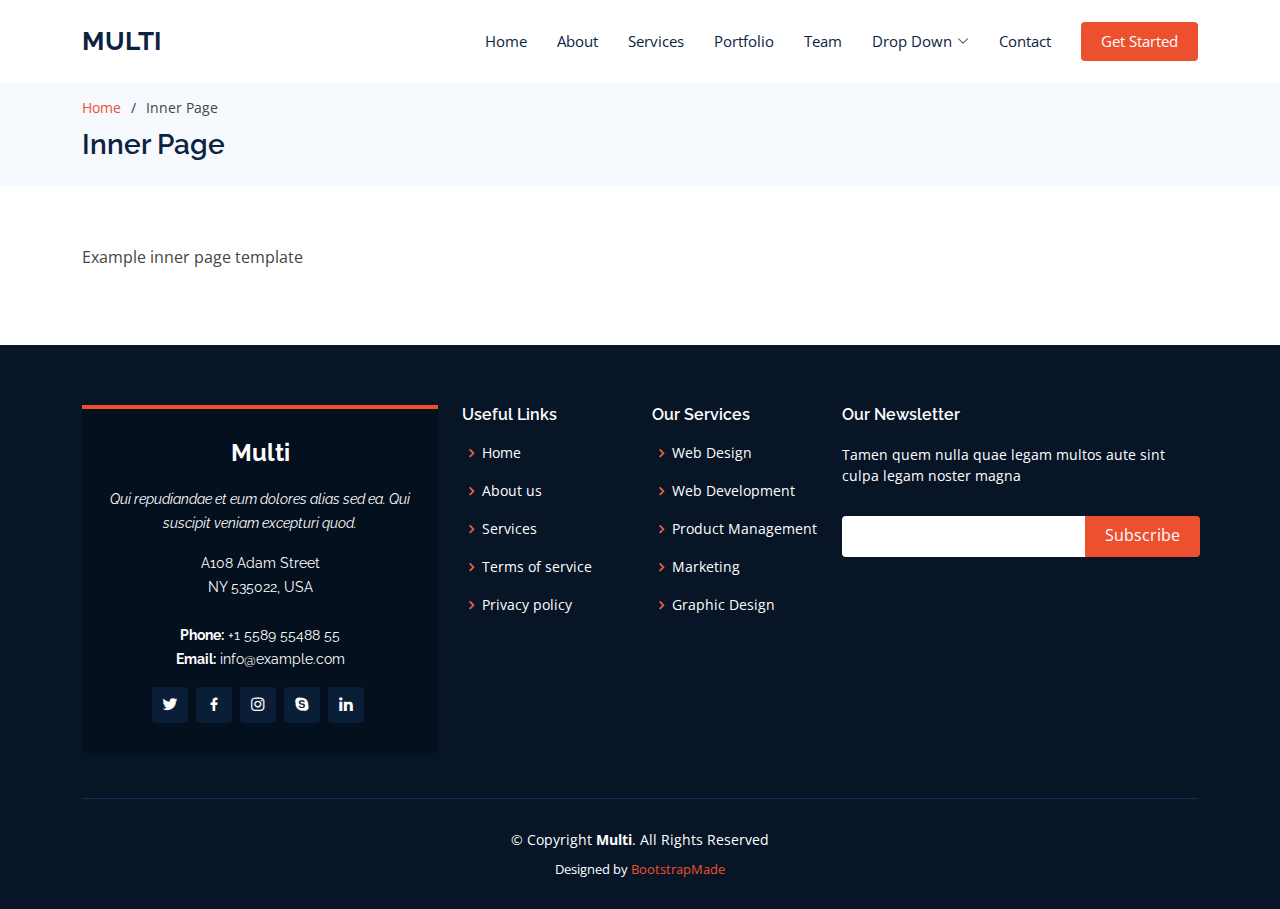
<file: inner-page.html>
<!DOCTYPE html>
<html lang="en">

<head>
  <meta charset="utf-8">
  <meta content="width=device-width, initial-scale=1.0" name="viewport">

  <title>Inner Page - Multi Bootstrap Template</title>
  <meta content="" name="description">
  <meta content="" name="keywords">

  <!-- Favicons -->
  <link href="assets/img/favicon.png" rel="icon">
  <link href="assets/img/apple-touch-icon.png" rel="apple-touch-icon">

  <!-- Google Fonts -->
  <link href="https://fonts.googleapis.com/css?family=Open+Sans:300,300i,400,400i,600,600i,700,700i|Raleway:300,300i,400,400i,500,500i,600,600i,700,700i|Poppins:300,300i,400,400i,500,500i,600,600i,700,700i" rel="stylesheet">

  <!-- Vendor CSS Files -->
  <link href="assets/vendor/animate.css/animate.min.css" rel="stylesheet">
  <link href="assets/vendor/aos/aos.css" rel="stylesheet">
  <link href="assets/vendor/bootstrap/css/bootstrap.min.css" rel="stylesheet">
  <link href="assets/vendor/bootstrap-icons/bootstrap-icons.css" rel="stylesheet">
  <link href="assets/vendor/boxicons/css/boxicons.min.css" rel="stylesheet">
  <link href="assets/vendor/glightbox/css/glightbox.min.css" rel="stylesheet">
  <link href="assets/vendor/remixicon/remixicon.css" rel="stylesheet">
  <link href="assets/vendor/swiper/swiper-bundle.min.css" rel="stylesheet">

  <!-- Template Main CSS File -->
  <link href="assets/css/style.css" rel="stylesheet">

  <!-- =======================================================
  * Template Name: Multi
  * Updated: May 30 2023 with Bootstrap v5.3.0
  * Template URL: https://bootstrapmade.com/multi-responsive-bootstrap-template/
  * Author: BootstrapMade.com
  * License: https://bootstrapmade.com/license/
  ======================================================== -->
</head>

<body>

  <!-- ======= Header ======= -->
  <header id="header" class="fixed-top">
    <div class="container d-flex align-items-center justify-content-between">

      <h1 class="logo"><a href="index.html">Multi</a></h1>
      <!-- Uncomment below if you prefer to use an image logo -->
      <!-- <a href="index.html" class="logo"><img src="assets/img/logo.png" alt="" class="img-fluid"></a>-->

      <nav id="navbar" class="navbar">
        <ul>
          <li><a class="nav-link scrollto " href="#hero">Home</a></li>
          <li><a class="nav-link scrollto" href="#about">About</a></li>
          <li><a class="nav-link scrollto" href="#services">Services</a></li>
          <li><a class="nav-link scrollto " href="#portfolio">Portfolio</a></li>
          <li><a class="nav-link scrollto" href="#team">Team</a></li>
          <li class="dropdown"><a href="#"><span>Drop Down</span> <i class="bi bi-chevron-down"></i></a>
            <ul>
              <li><a href="#">Drop Down 1</a></li>
              <li class="dropdown"><a href="#"><span>Deep Drop Down</span> <i class="bi bi-chevron-right"></i></a>
                <ul>
                  <li><a href="#">Deep Drop Down 1</a></li>
                  <li><a href="#">Deep Drop Down 2</a></li>
                  <li><a href="#">Deep Drop Down 3</a></li>
                  <li><a href="#">Deep Drop Down 4</a></li>
                  <li><a href="#">Deep Drop Down 5</a></li>
                </ul>
              </li>
              <li><a href="#">Drop Down 2</a></li>
              <li><a href="#">Drop Down 3</a></li>
              <li><a href="#">Drop Down 4</a></li>
            </ul>
          </li>
          <li><a class="nav-link scrollto" href="#contact">Contact</a></li>
          <li><a class="getstarted scrollto" href="#about">Get Started</a></li>
        </ul>
        <i class="bi bi-list mobile-nav-toggle"></i>
      </nav><!-- .navbar -->

    </div>
  </header><!-- End Header -->

  <main id="main">

    <!-- ======= Breadcrumbs ======= -->
    <section id="breadcrumbs" class="breadcrumbs">
      <div class="container">

        <ol>
          <li><a href="index.html">Home</a></li>
          <li>Inner Page</li>
        </ol>
        <h2>Inner Page</h2>

      </div>
    </section><!-- End Breadcrumbs -->

    <section class="inner-page">
      <div class="container">
        <p>
          Example inner page template
        </p>
      </div>
    </section>

  </main><!-- End #main -->

  <!-- ======= Footer ======= -->
  <footer id="footer">
    <div class="footer-top">
      <div class="container">
        <div class="row">

          <div class="col-lg-4 col-md-6">
            <div class="footer-info">
              <h3>Multi</h3>
              <p class="pb-3"><em>Qui repudiandae et eum dolores alias sed ea. Qui suscipit veniam excepturi quod.</em></p>
              <p>
                A108 Adam Street <br>
                NY 535022, USA<br><br>
                <strong>Phone:</strong> +1 5589 55488 55<br>
                <strong>Email:</strong> info@example.com<br>
              </p>
              <div class="social-links mt-3">
                <a href="#" class="twitter"><i class="bx bxl-twitter"></i></a>
                <a href="#" class="facebook"><i class="bx bxl-facebook"></i></a>
                <a href="#" class="instagram"><i class="bx bxl-instagram"></i></a>
                <a href="#" class="google-plus"><i class="bx bxl-skype"></i></a>
                <a href="#" class="linkedin"><i class="bx bxl-linkedin"></i></a>
              </div>
            </div>
          </div>

          <div class="col-lg-2 col-md-6 footer-links">
            <h4>Useful Links</h4>
            <ul>
              <li><i class="bx bx-chevron-right"></i> <a href="#">Home</a></li>
              <li><i class="bx bx-chevron-right"></i> <a href="#">About us</a></li>
              <li><i class="bx bx-chevron-right"></i> <a href="#">Services</a></li>
              <li><i class="bx bx-chevron-right"></i> <a href="#">Terms of service</a></li>
              <li><i class="bx bx-chevron-right"></i> <a href="#">Privacy policy</a></li>
            </ul>
          </div>

          <div class="col-lg-2 col-md-6 footer-links">
            <h4>Our Services</h4>
            <ul>
              <li><i class="bx bx-chevron-right"></i> <a href="#">Web Design</a></li>
              <li><i class="bx bx-chevron-right"></i> <a href="#">Web Development</a></li>
              <li><i class="bx bx-chevron-right"></i> <a href="#">Product Management</a></li>
              <li><i class="bx bx-chevron-right"></i> <a href="#">Marketing</a></li>
              <li><i class="bx bx-chevron-right"></i> <a href="#">Graphic Design</a></li>
            </ul>
          </div>

          <div class="col-lg-4 col-md-6 footer-newsletter">
            <h4>Our Newsletter</h4>
            <p>Tamen quem nulla quae legam multos aute sint culpa legam noster magna</p>
            <form action="" method="post">
              <input type="email" name="email"><input type="submit" value="Subscribe">
            </form>

          </div>

        </div>
      </div>
    </div>

    <div class="container">
      <div class="copyright">
        &copy; Copyright <strong><span>Multi</span></strong>. All Rights Reserved
      </div>
      <div class="credits">
        <!-- All the links in the footer should remain intact. -->
        <!-- You can delete the links only if you purchased the pro version. -->
        <!-- Licensing information: https://bootstrapmade.com/license/ -->
        <!-- Purchase the pro version with working PHP/AJAX contact form: https://bootstrapmade.com/multi-responsive-bootstrap-template/ -->
        Designed by <a href="https://bootstrapmade.com/">BootstrapMade</a>
      </div>
    </div>
  </footer><!-- End Footer -->

  <div id="preloader"></div>
  <a href="#" class="back-to-top d-flex align-items-center justify-content-center"><i class="bi bi-arrow-up-short"></i></a>

  <!-- Vendor JS Files -->
  <script src="assets/vendor/purecounter/purecounter_vanilla.js"></script>
  <script src="assets/vendor/aos/aos.js"></script>
  <script src="assets/vendor/bootstrap/js/bootstrap.bundle.min.js"></script>
  <script src="assets/vendor/glightbox/js/glightbox.min.js"></script>
  <script src="assets/vendor/isotope-layout/isotope.pkgd.min.js"></script>
  <script src="assets/vendor/swiper/swiper-bundle.min.js"></script>
  <script src="assets/vendor/php-email-form/validate.js"></script>

  <!-- Template Main JS File -->
  <script src="assets/js/main.js"></script>

</body>

</html>
</file>
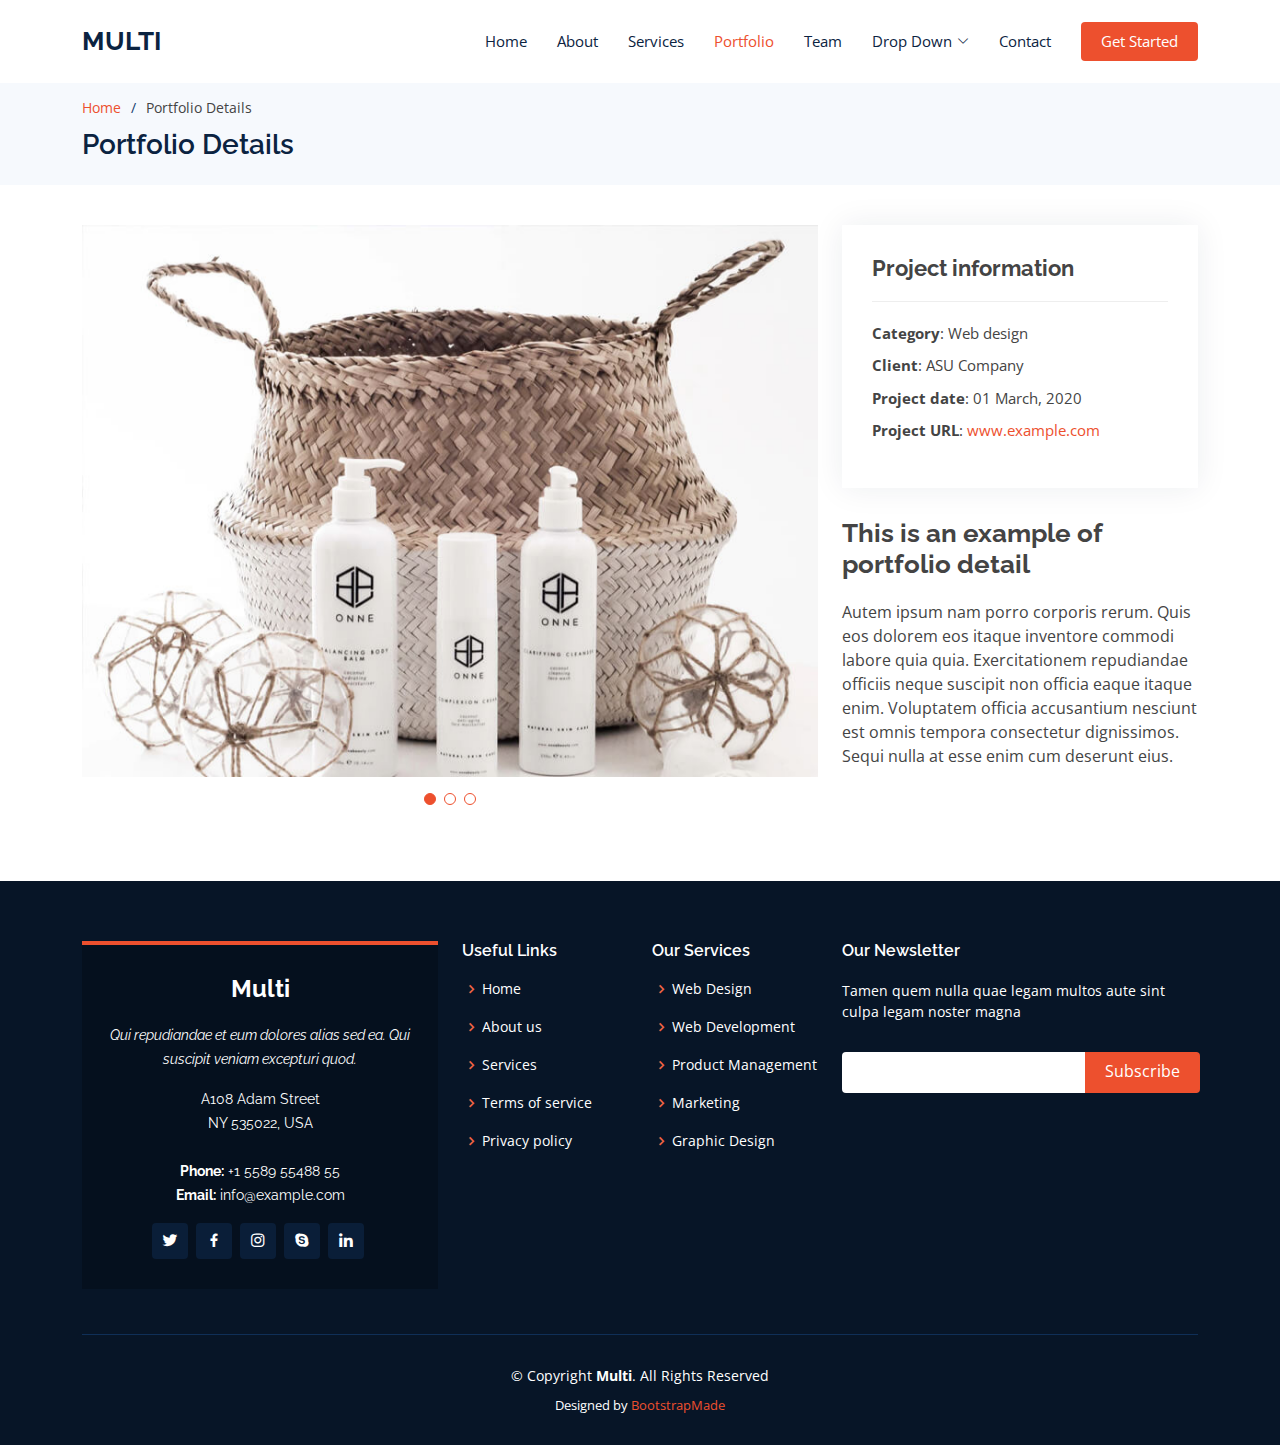
<file: portfolio-details.html>
<!DOCTYPE html>
<html lang="en">

<head>
  <meta charset="utf-8">
  <meta content="width=device-width, initial-scale=1.0" name="viewport">

  <title>Portfolio Details - Multi Bootstrap Template</title>
  <meta content="" name="description">
  <meta content="" name="keywords">

  <!-- Favicons -->
  <link href="assets/img/favicon.png" rel="icon">
  <link href="assets/img/apple-touch-icon.png" rel="apple-touch-icon">

  <!-- Google Fonts -->
  <link href="https://fonts.googleapis.com/css?family=Open+Sans:300,300i,400,400i,600,600i,700,700i|Raleway:300,300i,400,400i,500,500i,600,600i,700,700i|Poppins:300,300i,400,400i,500,500i,600,600i,700,700i" rel="stylesheet">

  <!-- Vendor CSS Files -->
  <link href="assets/vendor/animate.css/animate.min.css" rel="stylesheet">
  <link href="assets/vendor/aos/aos.css" rel="stylesheet">
  <link href="assets/vendor/bootstrap/css/bootstrap.min.css" rel="stylesheet">
  <link href="assets/vendor/bootstrap-icons/bootstrap-icons.css" rel="stylesheet">
  <link href="assets/vendor/boxicons/css/boxicons.min.css" rel="stylesheet">
  <link href="assets/vendor/glightbox/css/glightbox.min.css" rel="stylesheet">
  <link href="assets/vendor/remixicon/remixicon.css" rel="stylesheet">
  <link href="assets/vendor/swiper/swiper-bundle.min.css" rel="stylesheet">

  <!-- Template Main CSS File -->
  <link href="assets/css/style.css" rel="stylesheet">

  <!-- =======================================================
  * Template Name: Multi
  * Updated: May 30 2023 with Bootstrap v5.3.0
  * Template URL: https://bootstrapmade.com/multi-responsive-bootstrap-template/
  * Author: BootstrapMade.com
  * License: https://bootstrapmade.com/license/
  ======================================================== -->
</head>

<body>

  <!-- ======= Header ======= -->
  <header id="header" class="fixed-top">
    <div class="container d-flex align-items-center justify-content-between">

      <h1 class="logo"><a href="index.html">Multi</a></h1>
      <!-- Uncomment below if you prefer to use an image logo -->
      <!-- <a href="index.html" class="logo"><img src="assets/img/logo.png" alt="" class="img-fluid"></a>-->

      <nav id="navbar" class="navbar">
        <ul>
          <li><a class="nav-link scrollto " href="#hero">Home</a></li>
          <li><a class="nav-link scrollto" href="#about">About</a></li>
          <li><a class="nav-link scrollto" href="#services">Services</a></li>
          <li><a class="nav-link scrollto active" href="#portfolio">Portfolio</a></li>
          <li><a class="nav-link scrollto" href="#team">Team</a></li>
          <li class="dropdown"><a href="#"><span>Drop Down</span> <i class="bi bi-chevron-down"></i></a>
            <ul>
              <li><a href="#">Drop Down 1</a></li>
              <li class="dropdown"><a href="#"><span>Deep Drop Down</span> <i class="bi bi-chevron-right"></i></a>
                <ul>
                  <li><a href="#">Deep Drop Down 1</a></li>
                  <li><a href="#">Deep Drop Down 2</a></li>
                  <li><a href="#">Deep Drop Down 3</a></li>
                  <li><a href="#">Deep Drop Down 4</a></li>
                  <li><a href="#">Deep Drop Down 5</a></li>
                </ul>
              </li>
              <li><a href="#">Drop Down 2</a></li>
              <li><a href="#">Drop Down 3</a></li>
              <li><a href="#">Drop Down 4</a></li>
            </ul>
          </li>
          <li><a class="nav-link scrollto" href="#contact">Contact</a></li>
          <li><a class="getstarted scrollto" href="#about">Get Started</a></li>
        </ul>
        <i class="bi bi-list mobile-nav-toggle"></i>
      </nav><!-- .navbar -->

    </div>
  </header><!-- End Header -->

  <main id="main">

    <!-- ======= Breadcrumbs ======= -->
    <section id="breadcrumbs" class="breadcrumbs">
      <div class="container">

        <ol>
          <li><a href="index.html">Home</a></li>
          <li>Portfolio Details</li>
        </ol>
        <h2>Portfolio Details</h2>

      </div>
    </section><!-- End Breadcrumbs -->

    <!-- ======= Portfolio Details Section ======= -->
    <section id="portfolio-details" class="portfolio-details">
      <div class="container">

        <div class="row gy-4">

          <div class="col-lg-8">
            <div class="portfolio-details-slider swiper">
              <div class="swiper-wrapper align-items-center">

                <div class="swiper-slide">
                  <img src="assets/img/portfolio/portfolio-1.jpg" alt="">
                </div>

                <div class="swiper-slide">
                  <img src="assets/img/portfolio/portfolio-2.jpg" alt="">
                </div>

                <div class="swiper-slide">
                  <img src="assets/img/portfolio/portfolio-3.jpg" alt="">
                </div>

              </div>
              <div class="swiper-pagination"></div>
            </div>
          </div>

          <div class="col-lg-4">
            <div class="portfolio-info">
              <h3>Project information</h3>
              <ul>
                <li><strong>Category</strong>: Web design</li>
                <li><strong>Client</strong>: ASU Company</li>
                <li><strong>Project date</strong>: 01 March, 2020</li>
                <li><strong>Project URL</strong>: <a href="#">www.example.com</a></li>
              </ul>
            </div>
            <div class="portfolio-description">
              <h2>This is an example of portfolio detail</h2>
              <p>
                Autem ipsum nam porro corporis rerum. Quis eos dolorem eos itaque inventore commodi labore quia quia. Exercitationem repudiandae officiis neque suscipit non officia eaque itaque enim. Voluptatem officia accusantium nesciunt est omnis tempora consectetur dignissimos. Sequi nulla at esse enim cum deserunt eius.
              </p>
            </div>
          </div>

        </div>

      </div>
    </section><!-- End Portfolio Details Section -->

  </main><!-- End #main -->

  <!-- ======= Footer ======= -->
  <footer id="footer">
    <div class="footer-top">
      <div class="container">
        <div class="row">

          <div class="col-lg-4 col-md-6">
            <div class="footer-info">
              <h3>Multi</h3>
              <p class="pb-3"><em>Qui repudiandae et eum dolores alias sed ea. Qui suscipit veniam excepturi quod.</em></p>
              <p>
                A108 Adam Street <br>
                NY 535022, USA<br><br>
                <strong>Phone:</strong> +1 5589 55488 55<br>
                <strong>Email:</strong> info@example.com<br>
              </p>
              <div class="social-links mt-3">
                <a href="#" class="twitter"><i class="bx bxl-twitter"></i></a>
                <a href="#" class="facebook"><i class="bx bxl-facebook"></i></a>
                <a href="#" class="instagram"><i class="bx bxl-instagram"></i></a>
                <a href="#" class="google-plus"><i class="bx bxl-skype"></i></a>
                <a href="#" class="linkedin"><i class="bx bxl-linkedin"></i></a>
              </div>
            </div>
          </div>

          <div class="col-lg-2 col-md-6 footer-links">
            <h4>Useful Links</h4>
            <ul>
              <li><i class="bx bx-chevron-right"></i> <a href="#">Home</a></li>
              <li><i class="bx bx-chevron-right"></i> <a href="#">About us</a></li>
              <li><i class="bx bx-chevron-right"></i> <a href="#">Services</a></li>
              <li><i class="bx bx-chevron-right"></i> <a href="#">Terms of service</a></li>
              <li><i class="bx bx-chevron-right"></i> <a href="#">Privacy policy</a></li>
            </ul>
          </div>

          <div class="col-lg-2 col-md-6 footer-links">
            <h4>Our Services</h4>
            <ul>
              <li><i class="bx bx-chevron-right"></i> <a href="#">Web Design</a></li>
              <li><i class="bx bx-chevron-right"></i> <a href="#">Web Development</a></li>
              <li><i class="bx bx-chevron-right"></i> <a href="#">Product Management</a></li>
              <li><i class="bx bx-chevron-right"></i> <a href="#">Marketing</a></li>
              <li><i class="bx bx-chevron-right"></i> <a href="#">Graphic Design</a></li>
            </ul>
          </div>

          <div class="col-lg-4 col-md-6 footer-newsletter">
            <h4>Our Newsletter</h4>
            <p>Tamen quem nulla quae legam multos aute sint culpa legam noster magna</p>
            <form action="" method="post">
              <input type="email" name="email"><input type="submit" value="Subscribe">
            </form>

          </div>

        </div>
      </div>
    </div>

    <div class="container">
      <div class="copyright">
        &copy; Copyright <strong><span>Multi</span></strong>. All Rights Reserved
      </div>
      <div class="credits">
        <!-- All the links in the footer should remain intact. -->
        <!-- You can delete the links only if you purchased the pro version. -->
        <!-- Licensing information: https://bootstrapmade.com/license/ -->
        <!-- Purchase the pro version with working PHP/AJAX contact form: https://bootstrapmade.com/multi-responsive-bootstrap-template/ -->
        Designed by <a href="https://bootstrapmade.com/">BootstrapMade</a>
      </div>
    </div>
  </footer><!-- End Footer -->

  <div id="preloader"></div>
  <a href="#" class="back-to-top d-flex align-items-center justify-content-center"><i class="bi bi-arrow-up-short"></i></a>

  <!-- Vendor JS Files -->
  <script src="assets/vendor/purecounter/purecounter_vanilla.js"></script>
  <script src="assets/vendor/aos/aos.js"></script>
  <script src="assets/vendor/bootstrap/js/bootstrap.bundle.min.js"></script>
  <script src="assets/vendor/glightbox/js/glightbox.min.js"></script>
  <script src="assets/vendor/isotope-layout/isotope.pkgd.min.js"></script>
  <script src="assets/vendor/swiper/swiper-bundle.min.js"></script>
  <script src="assets/vendor/php-email-form/validate.js"></script>

  <!-- Template Main JS File -->
  <script src="assets/js/main.js"></script>

</body>

</html>
</file>
<file: assets/css/style.css>
/**
* Template Name: Multi
* Updated: May 30 2023 with Bootstrap v5.3.0
* Template URL: https://bootstrapmade.com/multi-responsive-bootstrap-template/
* Author: BootstrapMade.com
* License: https://bootstrapmade.com/license/
*/

/*--------------------------------------------------------------
# General
--------------------------------------------------------------*/
body {
  font-family: "Open Sans", sans-serif;
  color: #444444;
}

a {
  color: #ed502e;
  text-decoration: none;
}

a:hover {
  color: #f1775d;
  text-decoration: none;
}

h1,
h2,
h3,
h4,
h5,
h6 {
  font-family: "Raleway", sans-serif;
}

/*--------------------------------------------------------------
# Preloader
--------------------------------------------------------------*/
#preloader {
  position: fixed;
  top: 0;
  left: 0;
  right: 0;
  bottom: 0;
  z-index: 9999;
  overflow: hidden;
  background: #fff;
}

#preloader:before {
  content: "";
  position: fixed;
  top: calc(50% - 30px);
  left: calc(50% - 30px);
  border: 6px solid #ed502e;
  border-top-color: white;
  border-radius: 50%;
  width: 60px;
  height: 60px;
  animation: animate-preloader 1s linear infinite;
}

@keyframes animate-preloader {
  0% {
    transform: rotate(0deg);
  }

  100% {
    transform: rotate(360deg);
  }
}

.slider-text-style h2
 {
   font-size: 55px !important;
}
.slider-text-style p
 {
   font-size: 25px !important;
}


/*--------------------------------------------------------------
# Back to top button
--------------------------------------------------------------*/
.back-to-top {
  position: fixed;
  visibility: hidden;
  opacity: 0;
  right: 15px;
  bottom: 15px;
  z-index: 996;
  background: #ed502e;
  width: 40px;
  height: 40px;
  border-radius: 4px;
  transition: all 0.4s;
}

.back-to-top i {
  font-size: 28px;
  color: #fff;
  line-height: 0;
}

.back-to-top:hover {
  background: #f06f54;
  color: #fff;
}

.back-to-top.active {
  visibility: visible;
  opacity: 1;
}

/*--------------------------------------------------------------
# Header
--------------------------------------------------------------*/
#header {
  background: #fff;
  transition: all 0.5s;
  z-index: 997;
  padding: 20px 0;
}

#header.header-scrolled {
  padding: 12px 0;
  box-shadow: 0px 2px 15px rgba(0, 0, 0, 0.1);
}

#header .logo {
  font-size: 26px;
  margin: 0;
  padding: 0;
  line-height: 1;
  font-weight: 700;
  letter-spacing: 0.5px;
  text-transform: uppercase;
}

#header .logo a {
  color: #0b2341;
}

#header .logo img {
  max-height: 40px;
}

/*--------------------------------------------------------------
# Navigation Menu
--------------------------------------------------------------*/
/**
* Desktop Navigation 
*/
.navbar {
  padding: 0;
}

.navbar ul {
  margin: 0;
  padding: 0;
  display: flex;
  list-style: none;
  align-items: center;
}

.navbar li {
  position: relative;
}

.navbar a,
.navbar a:focus {
  display: flex;
  align-items: center;
  justify-content: space-between;
  padding: 10px 0 10px 30px;
  font-size: 15px;
  color: #0b2341;
  white-space: nowrap;
  transition: 0.3s;
}

.navbar a i,
.navbar a:focus i {
  font-size: 12px;
  line-height: 0;
  margin-left: 5px;
}

.navbar a:hover,
.navbar .active,
.navbar .active:focus,
.navbar li:hover>a {
  color: #ed502e;
}

.navbar .getstarted,
.navbar .getstarted:focus {
  background: #ed502e;
  padding: 8px 20px;
  margin-left: 30px;
  border-radius: 4px;
  color: #fff;
}

.navbar .getstarted:hover,
.navbar .getstarted:focus:hover {
  color: #fff;
  background: #ef6445;
}

.navbar .dropdown ul {
  display: block;
  position: absolute;
  left: 14px;
  top: calc(100% + 30px);
  margin: 0;
  padding: 10px 0;
  z-index: 99;
  opacity: 0;
  visibility: hidden;
  background: #fff;
  box-shadow: 0px 0px 30px rgba(127, 137, 161, 0.25);
  transition: 0.3s;
}

.navbar .dropdown ul li {
  min-width: 200px;
}

.navbar .dropdown ul a {
  padding: 10px 20px;
  text-transform: none;
}

.navbar .dropdown ul a i {
  font-size: 12px;
}

.navbar .dropdown ul a:hover,
.navbar .dropdown ul .active:hover,
.navbar .dropdown ul li:hover>a {
  color: #ed502e;
}

.navbar .dropdown:hover>ul {
  opacity: 1;
  top: 100%;
  visibility: visible;
}

.navbar .dropdown .dropdown ul {
  top: 0;
  left: calc(100% - 30px);
  visibility: hidden;
}

.navbar .dropdown .dropdown:hover>ul {
  opacity: 1;
  top: 0;
  left: 100%;
  visibility: visible;
}

@media (max-width: 1366px) {
  .navbar .dropdown .dropdown ul {
    left: -90%;
  }

  .navbar .dropdown .dropdown:hover>ul {
    left: -100%;
  }
}

/**
* Mobile Navigation 
*/
.mobile-nav-toggle {
  color: #0b2341;
  font-size: 28px;
  cursor: pointer;
  display: none;
  line-height: 0;
  transition: 0.5s;
}

.mobile-nav-toggle.bi-x {
  color: #fff;
}

@media (max-width: 991px) {
  .mobile-nav-toggle {
    display: block;
  }

  .navbar ul {
    display: none;
  }

  .slider-text-style p {
    font-size: 15px !important;
  }

  .slider-text-style h2 {
    font-size: 25px !important;
  }
}

.navbar-mobile {
  position: fixed;
  overflow: hidden;
  top: 0;
  right: 0;
  left: 0;
  bottom: 0;
  background: rgba(4, 12, 21, 0.9);
  transition: 0.3s;
  z-index: 999;
}

.navbar-mobile .mobile-nav-toggle {
  position: absolute;
  top: 15px;
  right: 15px;
}

.navbar-mobile ul {
  display: block;
  position: absolute;
  top: 55px;
  right: 15px;
  bottom: 15px;
  left: 15px;
  padding: 10px 0;
  background-color: #fff;
  overflow-y: auto;
  transition: 0.3s;
}

.navbar-mobile a,
.navbar-mobile a:focus {
  padding: 10px 20px;
  font-size: 15px;
  color: #0b2341;
}

.navbar-mobile a:hover,
.navbar-mobile .active,
.navbar-mobile li:hover>a {
  color: #ed502e;
}

.navbar-mobile .getstarted,
.navbar-mobile .getstarted:focus {
  margin: 15px;
}

.navbar-mobile .dropdown ul {
  position: static;
  display: none;
  margin: 10px 20px;
  padding: 10px 0;
  z-index: 99;
  opacity: 1;
  visibility: visible;
  background: #fff;
  box-shadow: 0px 0px 30px rgba(127, 137, 161, 0.25);
}

.navbar-mobile .dropdown ul li {
  min-width: 200px;
}

.navbar-mobile .dropdown ul a {
  padding: 10px 20px;
}

.navbar-mobile .dropdown ul a i {
  font-size: 12px;
}

.navbar-mobile .dropdown ul a:hover,
.navbar-mobile .dropdown ul .active:hover,
.navbar-mobile .dropdown ul li:hover>a {
  color: #ed502e;
}

.navbar-mobile .dropdown>.dropdown-active {
  display: block;
}

/*--------------------------------------------------------------
# Hero Section
--------------------------------------------------------------*/
#hero {
  width: 100%;
  height: 100vh;
  background-color: rgba(4, 12, 21, 0.8);
  overflow: hidden;
  position: relative;
}

#hero .carousel,
#hero .carousel-inner,
#hero .carousel-item,
#hero .carousel-item::before {
  position: absolute;
  top: 0;
  right: 0;
  left: 0;
  bottom: 0;
}

#hero .carousel-item {
  background-size: cover;
  background-position: top center;
  background-repeat: no-repeat;
}

#hero .carousel-item::before {
  content: "";
  background-color: rgba(4, 12, 21, 0.5);
}

#hero .carousel-container {
  display: flex;
  align-items: center;
  position: absolute;
  bottom: 0;
  top: 82px;
  left: 50px;
  right: 50px;
}

#hero h2 {
  color: #fff;
  margin: 0;
  font-size: 48px;
  font-weight: 700;
}

#hero p {
  animation-delay: 0.4s;
  color: #fff;
  margin-top: 10px;
}

@media (min-width: 1200px) {
  #hero p {
    width: 50%;
  }
}

#hero .carousel-inner .carousel-item {
  transition-property: opacity;
  background-position: center top;
}

#hero .carousel-inner .carousel-item,
#hero .carousel-inner .active.carousel-item-start,
#hero .carousel-inner .active.carousel-item-end {
  opacity: 0;
}

#hero .carousel-inner .active,
#hero .carousel-inner .carousel-item-next.carousel-item-start,
#hero .carousel-inner .carousel-item-prev.carousel-item-end {
  opacity: 1;
  transition: 0.5s;
}

#hero .carousel-inner .carousel-item-next,
#hero .carousel-inner .carousel-item-prev,
#hero .carousel-inner .active.carousel-item-start,
#hero .carousel-inner .active.carousel-item-end {
  left: 0;
  transform: translate3d(0, 0, 0);
}

#hero .carousel-control-next-icon,
#hero .carousel-control-prev-icon {
  background: none;
  font-size: 30px;
  line-height: 0;
  width: auto;
  height: auto;
  background: rgba(255, 255, 255, 0.2);
  border-radius: 50px;
  transition: 0.3s;
  color: rgba(255, 255, 255, 0.5);
  width: 54px;
  height: 54px;
  display: flex;
  align-items: center;
  justify-content: center;
}

#hero .carousel-control-next-icon:hover,
#hero .carousel-control-prev-icon:hover {
  background: rgba(255, 255, 255, 0.3);
  color: rgba(255, 255, 255, 0.8);
}

#hero .carousel-indicators li {
  cursor: pointer;
  background: #fff;
  overflow: hidden;
  border: 0;
  width: 12px;
  height: 12px;
  border-radius: 50px;
  opacity: 0.6;
  transition: 0.3s;
}

#hero .carousel-indicators li.active {
  opacity: 1;
  background: #ed502e;
}

#hero .btn-get-started {
  font-family: "Raleway", sans-serif;
  font-weight: 500;
  font-size: 14px;
  letter-spacing: 1px;
  display: inline-block;
  padding: 14px 32px;
  border-radius: 4px;
  transition: 0.5s;
  line-height: 1;
  color: #fff;
  animation-delay: 0.8s;
  background: #ed502e;
  margin-top: 15px;
}

#hero .btn-get-started:hover {
  background: #ef6445;
}

@media (max-width: 992px) {
  #hero {
    height: 100vh;
  }

  #hero .carousel-container {
    text-align: center;
    top: 74px;
  }
}

@media (max-width: 768px) {
  #hero h2 {
    font-size: 30px;
  }
}

@media (min-width: 1024px) {

  #hero .carousel-control-prev,
  #hero .carousel-control-next {
    width: 5%;
  }
}

@media (max-height: 500px) {
  #hero {
    height: 120vh;
  }
}

/*--------------------------------------------------------------
# Sections General
--------------------------------------------------------------*/
section {
  padding: 60px 0;
}

.section-bg {
  background-color: #f6f9fd;
}

.section-title {
  padding-bottom: 40px;
}

.section-title h2 {
  font-size: 14px;
  font-weight: 500;
  padding: 0;
  line-height: 1px;
  margin: 0 0 5px 0;
  letter-spacing: 2px;
  text-transform: uppercase;
  color: #aaaaaa;
  font-family: "Poppins", sans-serif;
}

.section-title h2::after {
  content: "";
  width: 120px;
  height: 1px;
  display: inline-block;
  background: #f38b74;
  margin: 4px 10px;
}

.section-title p {
  margin: 0;
  margin: 0;
  font-size: 36px;
  font-weight: 700;
  text-transform: uppercase;
  font-family: "Poppins", sans-serif;
  color: #0f2f57;
}

/*--------------------------------------------------------------
# About
--------------------------------------------------------------*/
.about .content h3 {
  font-weight: 600;
  font-size: 26px;
}

.about .content ul {
  list-style: none;
  padding: 0;
}

.about .content ul li {
  padding-left: 28px;
  position: relative;
}

.about .content ul li+li {
  margin-top: 10px;
}

.about .content ul i {
  position: absolute;
  left: 0;
  top: 2px;
  font-size: 20px;
  color: #ed502e;
  line-height: 1;
}

.about .content p:last-child {
  margin-bottom: 0;
}

.about .content .btn-learn-more {
  font-family: "Raleway", sans-serif;
  font-weight: 600;
  font-size: 14px;
  letter-spacing: 1px;
  display: inline-block;
  padding: 12px 32px;
  border-radius: 5px;
  transition: 0.3s;
  line-height: 1;
  color: #ed502e;
  animation-delay: 0.8s;
  margin-top: 6px;
  border: 2px solid #ed502e;
}

.about .content .btn-learn-more:hover {
  background: #ed502e;
  color: #fff;
  text-decoration: none;
}

/*--------------------------------------------------------------
# Counts
--------------------------------------------------------------*/
.counts {
  padding-top: 0;
}

.counts .count-box {
  box-shadow: -10px -5px 40px 0 rgba(0, 0, 0, 0.1);
  padding: 30px;
  width: 100%;
}

.counts .count-box i {
  display: block;
  font-size: 30px;
  color: #ed502e;
  float: left;
}

.counts .count-box span {
  font-size: 42px;
  line-height: 24px;
  display: block;
  font-weight: 700;
  color: #0b2341;
  margin-left: 50px;
}

.counts .count-box p {
  padding: 30px 0 0 0;
  margin: 0;
  font-family: "Raleway", sans-serif;
  font-size: 14px;
}

.counts .count-box a {
  font-weight: 600;
  display: block;
  margin-top: 20px;
  color: #164682;
  font-size: 15px;
  font-family: "Poppins", sans-serif;
  transition: ease-in-out 0.3s;
}

.counts .count-box a:hover {
  color: #2169c4;
}

/*--------------------------------------------------------------
# Why Us
--------------------------------------------------------------*/
.why-us {
  padding: 0;
  height: 700px;
}

.why-us .content {
  padding: 60px 100px 0 100px;
}

.why-us .content h3 {
  font-weight: 400;
  font-size: 34px;
  color: #123a6d;
}

.why-us .content h4 {
  font-size: 20px;
  font-weight: 700;
  margin-top: 5px;
}

.why-us .content p {
  font-size: 15px;
  color: #848484;
}

.why-us .video-box {
  background-size: cover;
  background-repeat: no-repeat;
  background-position: center center;
  min-height: 400px;
  position: relative;
}

.why-us .accordion-list {
  padding: 0 100px 60px 100px;
}

.why-us .accordion-list ul {
  padding: 0;
  list-style: none;
}

.why-us .accordion-list li+li {
  margin-top: 15px;
}

.why-us .accordion-list li {
  padding: 20px;
  background: #fff;
  border-radius: 4px;
}

.why-us .accordion-list a {
  display: block;
  position: relative;
  font-family: "Poppins", sans-serif;
  font-size: 16px;
  line-height: 24px;
  font-weight: 500;
  padding-right: 30px;
  outline: none;
  color: #0b2341;
  cursor: pointer;
}

.why-us .accordion-list span {
  color: #ed502e;
  font-weight: 600;
  font-size: 18px;
  padding-right: 10px;
}

.why-us .accordion-list i {
  font-size: 24px;
  position: absolute;
  right: 0;
  top: 0;
}

.why-us .accordion-list p {
  margin-bottom: 0;
  padding: 10px 0 0 0;
}

.why-us .accordion-list .icon-show {
  display: none;
}

.why-us .accordion-list a.collapsed {
  color: #0b2341;
}

.why-us .accordion-list a.collapsed:hover {
  color: #ed502e;
}

.why-us .accordion-list a.collapsed .icon-show {
  display: inline-block;
}

.why-us .accordion-list a.collapsed .icon-close {
  display: none;
}

.why-us .play-btn {
  width: 94px;
  height: 94px;
  background: radial-gradient(#ed502e 50%, rgba(237, 80, 46, 0.4) 52%);
  border-radius: 50%;
  display: block;
  position: absolute;
  left: calc(50% - 47px);
  top: calc(50% - 47px);
  overflow: hidden;
}

.why-us .play-btn::after {
  content: "";
  position: absolute;
  left: 50%;
  top: 50%;
  transform: translateX(-40%) translateY(-50%);
  width: 0;
  height: 0;
  border-top: 10px solid transparent;
  border-bottom: 10px solid transparent;
  border-left: 15px solid #fff;
  z-index: 100;
  transition: all 400ms cubic-bezier(0.55, 0.055, 0.675, 0.19);
}

.why-us .play-btn::before {
  content: "";
  position: absolute;
  width: 120px;
  height: 120px;
  animation-delay: 0s;
  animation: pulsate-btn 2s;
  animation-direction: forwards;
  animation-iteration-count: infinite;
  animation-timing-function: steps;
  opacity: 1;
  border-radius: 50%;
  border: 5px solid rgba(237, 80, 46, 0.7);
  top: -15%;
  left: -15%;
  background: rgba(198, 16, 0, 0);
}

.why-us .play-btn:hover::after {
  border-left: 15px solid #ed502e;
  transform: scale(20);
}

.why-us .play-btn:hover::before {
  content: "";
  position: absolute;
  left: 50%;
  top: 50%;
  transform: translateX(-40%) translateY(-50%);
  width: 0;
  height: 0;
  border: none;
  border-top: 10px solid transparent;
  border-bottom: 10px solid transparent;
  border-left: 15px solid #fff;
  z-index: 200;
  animation: none;
  border-radius: 0;
}

@media (max-width: 1024px) {

  .why-us .content,
  .why-us .accordion-list {
    padding-left: 0;
    padding-right: 0;
  }
}

@media (max-width: 992px) {
  .why-us .content {
    padding-top: 30px;
  }

  .why-us .accordion-list {
    padding-bottom: 30px;
  }
}

@keyframes pulsate-btn {
  0% {
    transform: scale(0.6, 0.6);
    opacity: 1;
  }

  100% {
    transform: scale(1, 1);
    opacity: 0;
  }
}

/*--------------------------------------------------------------
# Services
--------------------------------------------------------------*/
.services .icon-box {
  text-align: center;
  background: #fefefe;
  box-shadow: 0px 5px 90px 0px rgba(110, 123, 131, 0.1);
  padding: 80px 20px;
  transition: all ease-in-out 0.3s;
}

.services .icon-box .icon {
  margin: 0 auto;
  width: 64px;
  height: 64px;
  background: #ed502e;
  border-radius: 5px;
  transition: all 0.3s ease-out 0s;
  display: flex;
  align-items: center;
  justify-content: center;
  margin-bottom: 20px;
  transform-style: preserve-3d;
  position: relative;
  z-index: 2;
}

.services .icon-box .icon i {
  color: #fff;
  font-size: 28px;
}

.services .icon-box .icon::before {
  position: absolute;
  content: "";
  left: -8px;
  top: -8px;
  height: 100%;
  width: 100%;
  background: #f9c6bb;
  border-radius: 5px;
  transition: all 0.3s ease-out 0s;
  transform: translateZ(-1px);
  z-index: 1;
}

.services .icon-box h4 {
  font-weight: 700;
  margin-bottom: 15px;
  font-size: 24px;
}

.services .icon-box h4 a {
  color: #0b2341;
}

.services .icon-box p {
  line-height: 24px;
  font-size: 14px;
  margin-bottom: 0;
}

.services .icon-box:hover {
  background: #ed502e;
  border-color: #ed502e;
}

.services .icon-box:hover .icon {
  background: #fff;
}

.services .icon-box:hover .icon i {
  color: #ed502e;
}

.services .icon-box:hover .icon::before {
  background: #f1775d;
}

.services .icon-box:hover h4 a,
.services .icon-box:hover p,
.services .icon-box:hover ul li {
  color: #fff;
}

/*--------------------------------------------------------------
# Testimonials
--------------------------------------------------------------*/
.testimonials .testimonial-wrap {
  padding-left: 50px;
}

.testimonials .testimonials-carousel,
.testimonials .testimonials-slider {
  overflow: hidden;
}

.testimonials .testimonial-item {
  box-sizing: content-box;
  padding: 30px 30px 30px 60px;
  margin: 30px 15px;
  min-height: 200px;
  box-shadow: 0px 0px 20px 0px rgba(11, 35, 65, 0.1);
  position: relative;
  background: #fff;
}

.testimonials .testimonial-item .testimonial-img {
  width: 90px;
  border-radius: 10px;
  border: 6px solid #fff;
  position: absolute;
  left: -45px;
}

.testimonials .testimonial-item h3 {
  font-size: 18px;
  font-weight: bold;
  margin: 10px 0 5px 0;
  color: #111;
}

.testimonials .testimonial-item h4 {
  font-size: 14px;
  color: #999;
  margin: 0;
}

.testimonials .testimonial-item .quote-icon-left,
.testimonials .testimonial-item .quote-icon-right {
  color: #fdedea;
  font-size: 26px;
}

.testimonials .testimonial-item .quote-icon-left {
  display: inline-block;
  left: -5px;
  position: relative;
}

.testimonials .testimonial-item .quote-icon-right {
  display: inline-block;
  right: -5px;
  position: relative;
  top: 10px;
}

.testimonials .testimonial-item p {
  font-style: italic;
  margin: 15px auto 15px auto;
}

.testimonials .swiper-pagination {
  margin-top: 20px;
  position: relative;
}

.testimonials .swiper-pagination .swiper-pagination-bullet {
  width: 12px;
  height: 12px;
  background-color: #fff;
  opacity: 1;
  border: 1px solid #ed502e;
}

.testimonials .swiper-pagination .swiper-pagination-bullet-active {
  background-color: #ed502e;
}

/*--------------------------------------------------------------
# Cta
--------------------------------------------------------------*/
.cta {
  padding: 80px 0;
  background: #0b2341;
}

.cta h3 {
  color: #fff;
  font-size: 28px;
  font-weight: 700;
}

.cta p {
  color: #fff;
}

.cta .cta-btn {
  font-family: "Raleway", sans-serif;
  font-weight: 600;
  font-size: 14px;
  letter-spacing: 1px;
  display: inline-block;
  padding: 10px 35px;
  border-radius: 4px;
  transition: 0.5s;
  margin-top: 10px;
  border: 2px solid #ed502e;
  color: #fff;
}

.cta .cta-btn:hover {
  background: #ed502e;
  border: 2px solid #ed502e;
}

/*--------------------------------------------------------------
# Portfolio
--------------------------------------------------------------*/
.portfolio #portfolio-flters {
  padding: 0;
  margin: 0 auto 25px auto;
  list-style: none;
  text-align: center;
  border-radius: 50px;
}

.portfolio #portfolio-flters li {
  cursor: pointer;
  display: inline-block;
  padding: 10px 15px;
  font-size: 14px;
  font-weight: 600;
  line-height: 1;
  text-transform: uppercase;
  color: #0b2341;
  margin-bottom: 5px;
  transition: all 0.3s ease-in-out;
}

.portfolio #portfolio-flters li:hover,
.portfolio #portfolio-flters li.filter-active {
  color: #ed502e;
}

.portfolio #portfolio-flters li:last-child {
  margin-right: 0;
}

.portfolio .portfolio-item {
  margin-bottom: 30px;
}


.portfolio .portfolio-item .portfolio-info {
  opacity: 0;
  position: absolute;
  left: 30px;
  right: 30px;
  bottom: 0;
  z-index: 3;
  transition: all ease-in-out 0.3s;
  background: rgba(255, 255, 255, 0.9);
  padding: 15px;
}

.portfolio .portfolio-item .portfolio-info h4 {
  font-size: 18px;
  color: #fff;
  font-weight: 600;
  color: #0b2341;
}

.portfolio .portfolio-item .portfolio-info p {
  color: #1a5298;
  font-size: 14px;
  margin-bottom: 0;
}

.portfolio .portfolio-item .portfolio-info .preview-link,
.portfolio .portfolio-item .portfolio-info .details-link {
  position: absolute;
  right: 40px;
  font-size: 24px;
  top: calc(50% - 18px);
  color: #123a6d;
}

.portfolio .portfolio-item .portfolio-info .preview-link:hover,
.portfolio .portfolio-item .portfolio-info .details-link:hover {
  color: #ed502e;
}

.portfolio .portfolio-item .portfolio-info .details-link {
  right: 10px;
}

.portfolio .portfolio-item .portfolio-links {
  opacity: 0;
  left: 0;
  right: 0;
  text-align: center;
  z-index: 3;
  position: absolute;
  transition: all ease-in-out 0.3s;
}

.portfolio .portfolio-item .portfolio-links a {
  color: #fff;
  margin: 0 2px;
  font-size: 28px;
  display: inline-block;
  transition: 0.3s;
}

.portfolio .portfolio-item .portfolio-links a:hover {
  color: #f59f8c;
}

.portfolio .portfolio-item:hover .portfolio-info {
  opacity: 1;
  bottom: 20px;
}

/*--------------------------------------------------------------
# Portfolio Details
--------------------------------------------------------------*/
.portfolio-details {
  padding-top: 40px;
}

.portfolio-details .portfolio-details-slider img {
  width: 100%;
}

.portfolio-details .portfolio-details-slider .swiper-pagination {
  margin-top: 20px;
  position: relative;
}

.portfolio-details .portfolio-details-slider .swiper-pagination .swiper-pagination-bullet {
  width: 12px;
  height: 12px;
  background-color: #fff;
  opacity: 1;
  border: 1px solid #ed502e;
}

.portfolio-details .portfolio-details-slider .swiper-pagination .swiper-pagination-bullet-active {
  background-color: #ed502e;
}

.portfolio-details .portfolio-info {
  padding: 30px;
  box-shadow: 0px 0 30px rgba(11, 35, 65, 0.08);
}

.portfolio-details .portfolio-info h3 {
  font-size: 22px;
  font-weight: 700;
  margin-bottom: 20px;
  padding-bottom: 20px;
  border-bottom: 1px solid #eee;
}

.portfolio-details .portfolio-info ul {
  list-style: none;
  padding: 0;
  font-size: 15px;
}

.portfolio-details .portfolio-info ul li+li {
  margin-top: 10px;
}

.portfolio-details .portfolio-description {
  padding-top: 30px;
}

.portfolio-details .portfolio-description h2 {
  font-size: 26px;
  font-weight: 700;
  margin-bottom: 20px;
}

.portfolio-details .portfolio-description p {
  padding: 0;
}

/*--------------------------------------------------------------
# Team
--------------------------------------------------------------*/
.team .member {
  text-align: center;
  margin-bottom: 20px;
  background: #343a40;
  position: relative;
  overflow: hidden;
}

.team .member .member-info {
  opacity: 0;
  position: absolute;
  bottom: 0;
  top: 0;
  left: 0;
  right: 0;
  transition: 0.2s;
}

.team .member .member-info-content {
  position: absolute;
  left: 50px;
  right: 0;
  bottom: 0;
  transition: bottom 0.4s;
}

.team .member .member-info-content h4 {
  font-weight: 700;
  margin-bottom: 2px;
  font-size: 18px;
  color: #fff;
}

.team .member .member-info-content span {
  font-style: italic;
  display: block;
  font-size: 13px;
  color: #fff;
}

.team .member .social {
  position: absolute;
  left: -50px;
  top: 0;
  bottom: 0;
  width: 50px;
  transition: left ease-in-out 0.3s;
  background: rgba(11, 35, 65, 0.5);
  text-align: center;
}

.team .member .social a {
  transition: color 0.3s;
  display: block;
  color: #fff;
  margin-top: 15px;
}

.team .member .social a:hover {
  color: #ed502e;
}

.team .member .social i {
  font-size: 18px;
  margin: 0 2px;
}

.team .member:hover .member-info {
  background: linear-gradient(0deg, rgba(11, 35, 65, 0.9) 0%, rgba(11, 35, 65, 0.8) 20%, rgba(0, 212, 255, 0) 100%);
  opacity: 1;
  transition: 0.4s;
}

.team .member:hover .member-info-content {
  bottom: 30px;
  transition: bottom 0.4s;
}

.team .member:hover .social {
  left: 0;
  transition: left ease-in-out 0.3s;
}

/*--------------------------------------------------------------
# Pricing
--------------------------------------------------------------*/
.pricing .row {
  padding-top: 40px;
}

.pricing .box {
  padding: 80px 40px;
  margin-bottom: 30px;
  box-shadow: 0px 5px 90px 0px rgba(110, 123, 131, 0.1);
  background: #fff;
  text-align: center;
}

.pricing h3 {
  font-weight: 300;
  margin-bottom: 15px;
  font-size: 28px;
}

.pricing h4 {
  font-size: 46px;
  color: #0b2341;
  font-weight: 400;
  font-family: "Open Sans", sans-serif;
  margin-bottom: 25px;
}

.pricing h4 span {
  color: #bababa;
  font-size: 18px;
  display: block;
}

.pricing ul {
  padding: 0;
  list-style: none;
  color: #999;
  text-align: left;
  line-height: 20px;
}

.pricing ul li {
  padding-bottom: 12px;
}

.pricing ul i {
  color: #ed502e;
  font-size: 18px;
  padding-right: 4px;
}

.pricing ul .na {
  color: #ccc;
}

.pricing ul .na i {
  color: #ccc;
}

.pricing ul .na span {
  text-decoration: line-through;
}

.pricing .get-started-btn {
  display: inline-block;
  padding: 10px 40px 11px 40px;
  border-radius: 4px;
  color: #0b2341;
  transition: none;
  font-size: 14px;
  font-weight: 600;
  transition: 0.3s;
  border: 2px solid #0b2341;
  background: #fff;
}

.pricing .get-started-btn:hover {
  background: #0b2341;
  color: #fff;
}

.pricing .featured {
  z-index: 10;
  padding: 100px 40px;
  border: 4px solid #ed502e;
}

.pricing .featured .get-started-btn {
  background: #ed502e;
  color: #fff;
  border-color: #ed502e;
}

.pricing .featured .get-started-btn:hover {
  background: #ef6445;
}

@media (max-width: 992px) {
  .pricing .box {
    max-width: 60%;
    margin: 0 auto 30px auto;
  }
}

@media (max-width: 767px) {
  .pricing .box {
    max-width: 80%;
    margin: 0 auto 30px auto;
  }
}

@media (max-width: 420px) {
  .pricing .box {
    max-width: 100%;
    margin: 0 auto 30px auto;
  }
}

/*--------------------------------------------------------------
# Frequently Asked Questions
--------------------------------------------------------------*/
.faq .faq-item {
  margin: 20px 0;
  padding: 20px 0;
  border-bottom: 1px solid #e9f1fb;
}

.faq .faq-item i {
  color: #669ee5;
  font-size: 20px;
  float: left;
  line-height: 0;
  padding: 13px 0 0 0;
  margin: 0;
}

.faq .faq-item h4 {
  font-size: 16px;
  line-height: 26px;
  font-weight: 500;
  margin: 0 0 10px 28px;
  font-family: "Poppins", sans-serif;
}

.faq .faq-item p {
  font-size: 15px;
}

/*--------------------------------------------------------------
# Contact
--------------------------------------------------------------*/
.contact .info-box {
  color: #0b2341;
  text-align: center;
  box-shadow: 0 0 30px rgba(214, 215, 216, 0.6);
  padding: 20px 0 30px 0;
  background: #fff;
}

.contact .info-box i {
  font-size: 32px;
  color: #ed502e;
  border-radius: 50%;
  padding: 8px;
  border: 2px dotted #fbdad2;
}

.contact .info-box h3 {
  font-size: 20px;
  color: #777777;
  font-weight: 700;
  margin: 10px 0;
}

.contact .info-box p {
  padding: 0;
  line-height: 24px;
  font-size: 14px;
  margin-bottom: 0;
}

.contact .php-email-form {
  box-shadow: 0 0 30px rgba(214, 215, 216, 0.6);
  padding: 30px;
  background: #fff;
}

.contact .php-email-form .error-message {
  display: none;
  color: #fff;
  background: #ed3c0d;
  text-align: left;
  padding: 15px;
  font-weight: 600;
}

.contact .php-email-form .error-message br+br {
  margin-top: 25px;
}

.contact .php-email-form .sent-message {
  display: none;
  color: #fff;
  background: #18d26e;
  text-align: center;
  padding: 15px;
  font-weight: 600;
}

.contact .php-email-form .loading {
  display: none;
  background: #fff;
  text-align: center;
  padding: 15px;
}

.contact .php-email-form .loading:before {
  content: "";
  display: inline-block;
  border-radius: 50%;
  width: 24px;
  height: 24px;
  margin: 0 10px -6px 0;
  border: 3px solid #18d26e;
  border-top-color: #eee;
  animation: animate-loading 1s linear infinite;
}

.contact .php-email-form input,
.contact .php-email-form textarea {
  border-radius: 0;
  box-shadow: none;
  font-size: 14px;
  border-radius: 4px;
}

.contact .php-email-form input:focus,
.contact .php-email-form textarea:focus {
  border-color: #ed502e;
}

.contact .php-email-form input {
  padding: 10px 15px;
}

.contact .php-email-form textarea {
  padding: 12px 15px;
}

.contact .php-email-form button[type=submit] {
  background: #ed502e;
  border: 0;
  padding: 10px 30px;
  border-radius: 4px;
  color: #fff;
  transition: 0.4s;
}

.contact .php-email-form button[type=submit]:hover {
  background: #ef6445;
}

@keyframes animate-loading {
  0% {
    transform: rotate(0deg);
  }

  100% {
    transform: rotate(360deg);
  }
}

/*--------------------------------------------------------------
# Breadcrumbs
--------------------------------------------------------------*/
.breadcrumbs {
  padding: 15px 0;
  background: #f6f9fd;
  min-height: 40px;
  margin-top: 82px;
}

@media (max-width: 992px) {
  .breadcrumbs {
    margin-top: 74px;
  }
  #packages-table {
    font-size: 15px !important;
  }
}

.breadcrumbs h2 {
  font-size: 28px;
  font-weight: 600;
  color: #0b2341;
}

.breadcrumbs ol {
  display: flex;
  flex-wrap: wrap;
  list-style: none;
  padding: 0 0 10px 0;
  margin: 0;
  font-size: 14px;
}

.breadcrumbs ol li+li {
  padding-left: 10px;
}

.breadcrumbs ol li+li::before {
  display: inline-block;
  padding-right: 10px;
  color: #123a6d;
  content: "/";
}

/*--------------------------------------------------------------
# Footer
--------------------------------------------------------------*/
#footer {
  background: #071527;
  padding: 0 0 30px 0;
  color: #fff;
  font-size: 14px;
}

#footer .footer-top {
  padding: 60px 0 30px 0;
}

#footer .footer-top .footer-info {
  margin-bottom: 15px;
  background: #05101e;
  border-top: 4px solid #ed502e;
  text-align: center;
  padding: 30px 20px;
}

#footer .footer-top .footer-info h3 {
  font-size: 24px;
  margin: 0 0 20px 0;
  padding: 2px 0 2px 0;
  line-height: 1;
  font-weight: 700;
}

#footer .footer-top .footer-info p {
  font-size: 14px;
  line-height: 24px;
  margin-bottom: 0;
  font-family: "Raleway", sans-serif;
}

#footer .footer-top .social-links a {
  font-size: 18px;
  display: inline-block;
  color: #fff;
  line-height: 1;
  padding: 8px 0;
  margin-right: 4px;
  border-radius: 4px;
  text-align: center;
  width: 36px;
  height: 36px;
  transition: 0.3s;
  background: #0a1e38;
}

#footer .footer-top .social-links a:hover {
  color: #fff;
  background: #ed502e;
  text-decoration: none;
}

#footer .footer-top h4 {
  font-size: 16px;
  font-weight: 600;
  color: #fff;
  position: relative;
  padding-bottom: 12px;
}

#footer .footer-top .footer-links {
  margin-bottom: 30px;
}

#footer .footer-top .footer-links ul {
  list-style: none;
  padding: 0;
  margin: 0;
}

#footer .footer-top .footer-links ul i {
  padding-right: 2px;
  color: #ef6445;
  font-size: 18px;
  line-height: 1;
}

#footer .footer-top .footer-links ul li {
  padding: 10px 0;
  display: flex;
  align-items: center;
}

#footer .footer-top .footer-links ul li:first-child {
  padding-top: 0;
}

#footer .footer-top .footer-links ul a {
  color: #fff;
  transition: 0.3s;
  display: inline-block;
  line-height: 1;
}

#footer .footer-top .footer-links ul a:hover {
  color: #ef6445;
}

#footer .footer-top .footer-newsletter form {
  margin-top: 30px;
  background: #fff;
  padding: 6px 10px;
  position: relative;
  border-radius: 4px;
}

#footer .footer-top .footer-newsletter form input[type=email] {
  border: 0;
  padding: 4px;
  width: calc(100% - 110px);
}

#footer .footer-top .footer-newsletter form input[type=submit] {
  position: absolute;
  top: 0;
  right: -2px;
  bottom: 0;
  border: 0;
  background: none;
  font-size: 16px;
  padding: 0 20px 2px 20px;
  background: #ed502e;
  color: #fff;
  transition: 0.3s;
  border-radius: 0 4px 4px 0;
}

#footer .footer-top .footer-newsletter form input[type=submit]:hover {
  background: #ef6445;
}

#footer .copyright {
  border-top: 1px solid #0f2f57;
  text-align: center;
  padding-top: 30px;
}

#footer .credits {
  padding-top: 10px;
  text-align: center;
  font-size: 13px;
  color: #fff;
}

@media (max-width: 575px) {
  #footer .footer-top .footer-info {
    margin: -20px 0 30px 0;
  }

  #packages-table {
    font-size: 9px !important;
  }
}


.partners ul {
  text-align: left;
  list-style-type: none; /* Remove default bullets */
}

.partners ul li::before {
  content: "•"; /* Bullet symbol */
  color: #ef6445; /* Replace with your desired bullet color */
  margin-right: 0.5em; /* Adjust spacing between bullet and text */
}
</file>
